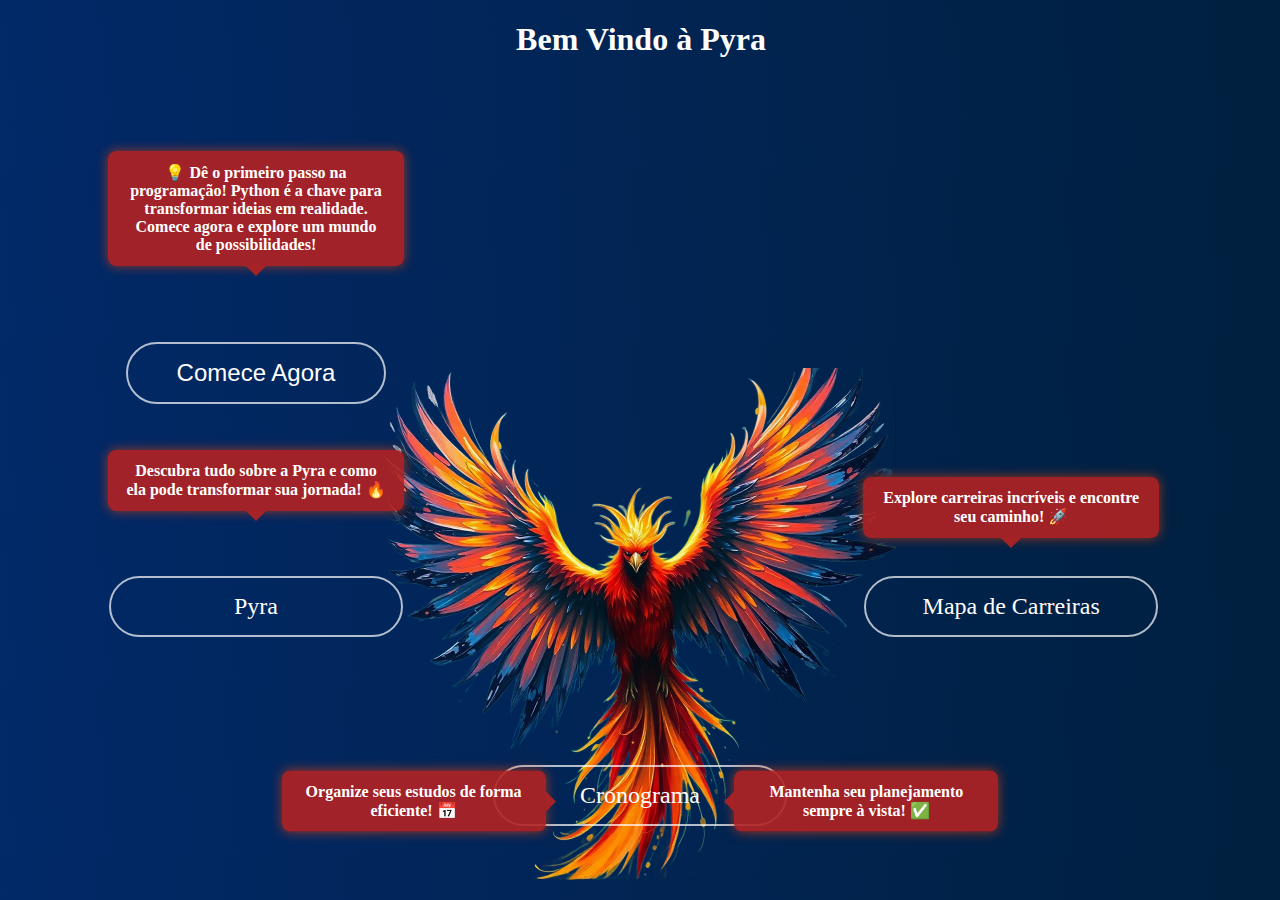
<file: index.html>
<!DOCTYPE html>
<html lang="pt-BR">
<head>
    <meta charset="UTF-8">
    <meta name="viewport" content="width=device-width, initial-scale=1.0">
    <title>Pyra</title>
    <link rel="stylesheet" href="estilo.css">
</head>
<body>
<header>
    <h1>Bem Vindo à Pyra</h1>
</header>

<div class="botoes-container">
    <div class="convite-pyra">
        Descubra tudo sobre a Pyra e como ela pode transformar sua jornada! 🔥
    </div>

    <div class="convite-carreiras">
        Explore carreiras incríveis e encontre seu caminho! 🚀
    </div>

    <div class="convite-cronograma-esq">
        Organize seus estudos de forma eficiente! 📅
    </div>

    <div class="convite-cronograma-dir">
        Mantenha seu planejamento sempre à vista! ✅
    </div>

    <!-- Botões com redirecionamento -->
    <div class="inicio_cronograma" onclick="abrirPagina('cronograma.html')">Cronograma</div>
    <div class="carreiras" onclick="abrirPagina('https://www.vagas.com.br/mapa-de-carreiras/')">Mapa de Carreiras</div>
    <div class="informacao" onclick="abrirPagina('informacao.html')">Pyra</div>

    <div class="container">
        <p class="frase-motivadora">
            💡 Dê o primeiro passo na programação! Python é a chave para transformar ideias em realidade. 
            Comece agora e explore um mundo de possibilidades!
        </p>
        <button class="botao-comece" onclick="abrirPagina('comece.html')">Comece Agora</button>
    </div>
</div>

<div class="imagem-container">
    <img src="images/fenix.png" alt="Imagem" class="imagem-rodape">
</div>

<!-- Script corrigido -->
<script>
    function abrirPagina(pagina) {
        const pathParts = window.location.pathname.split('/');
        const base = pathParts[1]; // Ex: "Phoenix"
        if (pagina.startsWith('http')) {
            window.location.href = pagina; // redirecionamento externo
        } else {
            window.location.href = `/${base}/${pagina}`;
        }
    }
</script>

</body>
</html>
</file>
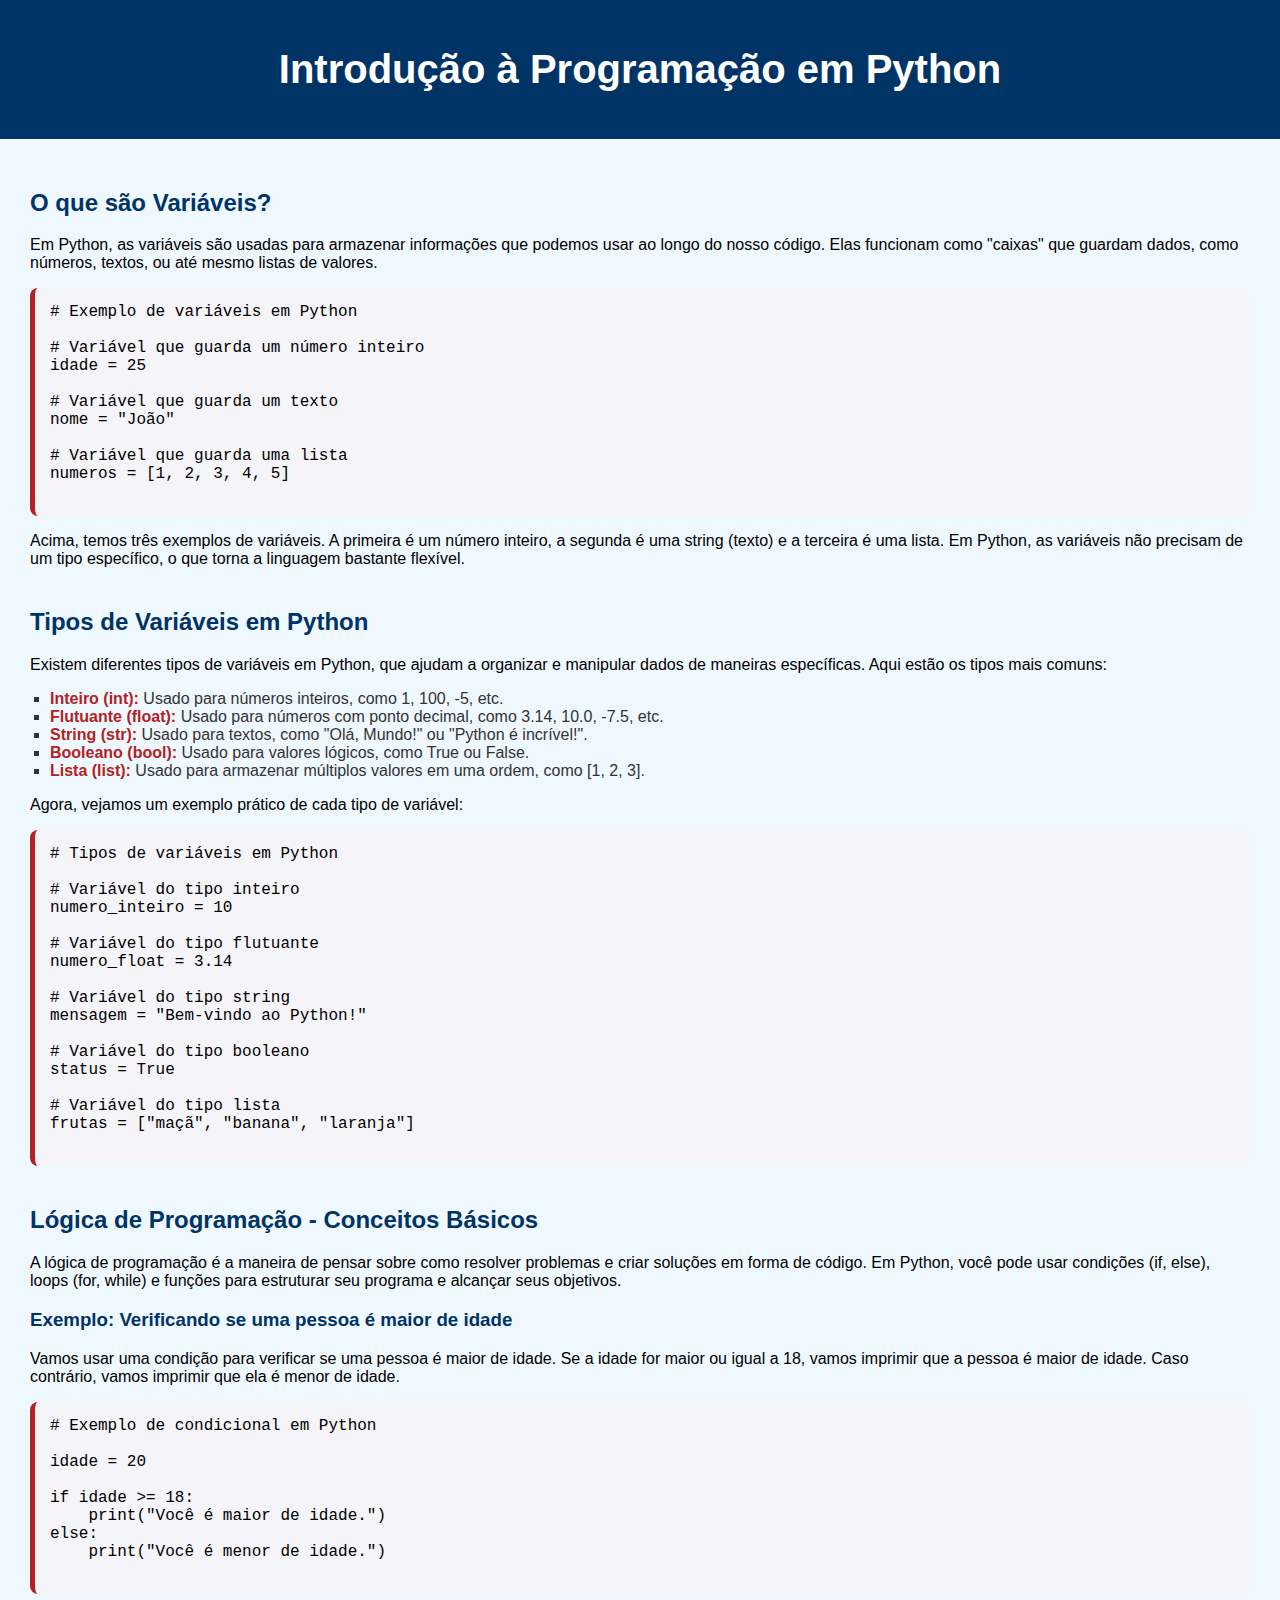
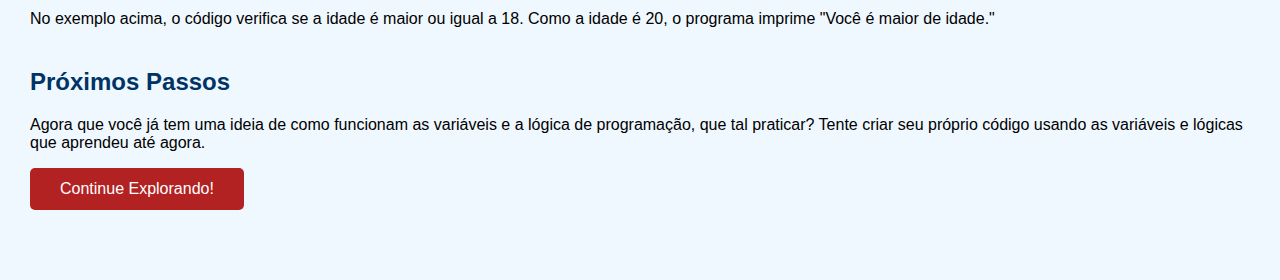
<file: comece.html>
<!DOCTYPE html>
<html lang="pt-BR">
<head>
    <meta charset="UTF-8">
    <meta name="viewport" content="width=device-width, initial-scale=1.0">
    <meta name="description" content="Introdução à programação em Python para iniciantes, abordando conceitos como variáveis, tipos de dados e lógica de programação.">
    <title>Introdução à Programação em Python</title>
   <style>/* Estilo geral do corpo e da página */
body, html {
    font-family: Arial, sans-serif;
    margin: 0;
    padding: 0;
    height: 100%;
    background-color: #fff; /* Cor de fundo branca */
}

header {
    text-align: center;
    padding: 20px;
    background-color: #003366; /* Azul escuro */
    color: white;
}

h1 {
    font-size: 2.5rem;
}

h2, h3 {
    color: #003366; /* Azul escuro */
}

/* Estilizando o conteúdo principal */
.content {
    padding: 30px;
    background-color: #f0f8ff; /* Azul claro */
    min-height: 100vh;
}

/* Estilo dos artigos */
.conteudo-section {
    margin-bottom: 40px;
}

/* Estilo das listas */
ul {
    list-style-type: square;
    padding-left: 20px;
    color: #333;
}

strong {
    color: #b22222; /* Vermelho bordô */
}

/* Estilo do código */
.codigo-exemplo {
    background-color: #f4f4f9;
    border-radius: 8px;
    padding: 15px;
    font-family: 'Courier New', Courier, monospace;
    margin-top: 10px;
    border-left: 5px solid #b22222; /* Vermelho bordô */
    overflow-x: auto; /* Permite rolar horizontalmente */
}

.codigo-exemplo code {
    display: block;
    white-space: pre-wrap;
}

/* Estilo do botão */
.botao-exemplo {
    background-color: #b22222; /* Vermelho bordô */
    color: white;
    padding: 12px 30px;
    border-radius: 5px;
    cursor: pointer;
    font-size: 1rem;
    border: none;
}

.botao-exemplo:hover {
    background-color: #8b0000; /* Vermelho queimado */
}

/* Outros ajustes de estilo */
a {
    color: #003366; /* Azul escuro para links */
    text-decoration: none;
}

a:hover {
    text-decoration: underline;
}
</style>
</head>
<body>

<header>
    <h1>Introdução à Programação em Python</h1>
</header>

<main class="content">
    <article class="conteudo-section">
        <h2>O que são Variáveis?</h2>
        <p>Em Python, as variáveis são usadas para armazenar informações que podemos usar ao longo do nosso código. Elas funcionam como "caixas" que guardam dados, como números, textos, ou até mesmo listas de valores.</p>

        <pre class="codigo-exemplo">
# Exemplo de variáveis em Python

# Variável que guarda um número inteiro
idade = 25

# Variável que guarda um texto
nome = "João"

# Variável que guarda uma lista
numeros = [1, 2, 3, 4, 5]
        </pre>

        <p>Acima, temos três exemplos de variáveis. A primeira é um número inteiro, a segunda é uma string (texto) e a terceira é uma lista. Em Python, as variáveis não precisam de um tipo específico, o que torna a linguagem bastante flexível.</p>
    </article>

    <article class="conteudo-section">
        <h2>Tipos de Variáveis em Python</h2>
        <p>Existem diferentes tipos de variáveis em Python, que ajudam a organizar e manipular dados de maneiras específicas. Aqui estão os tipos mais comuns:</p>
        
        <ul>
            <li><strong>Inteiro (int):</strong> Usado para números inteiros, como 1, 100, -5, etc.</li>
            <li><strong>Flutuante (float):</strong> Usado para números com ponto decimal, como 3.14, 10.0, -7.5, etc.</li>
            <li><strong>String (str):</strong> Usado para textos, como "Olá, Mundo!" ou "Python é incrível!".</li>
            <li><strong>Booleano (bool):</strong> Usado para valores lógicos, como True ou False.</li>
            <li><strong>Lista (list):</strong> Usado para armazenar múltiplos valores em uma ordem, como [1, 2, 3].</li>
        </ul>

        <p>Agora, vejamos um exemplo prático de cada tipo de variável:</p>

        <pre class="codigo-exemplo">
# Tipos de variáveis em Python

# Variável do tipo inteiro
numero_inteiro = 10

# Variável do tipo flutuante
numero_float = 3.14

# Variável do tipo string
mensagem = "Bem-vindo ao Python!"

# Variável do tipo booleano
status = True

# Variável do tipo lista
frutas = ["maçã", "banana", "laranja"]
        </pre>
    </article>

    <article class="conteudo-section">
        <h2>Lógica de Programação - Conceitos Básicos</h2>
        <p>A lógica de programação é a maneira de pensar sobre como resolver problemas e criar soluções em forma de código. Em Python, você pode usar condições (if, else), loops (for, while) e funções para estruturar seu programa e alcançar seus objetivos.</p>

        <h3>Exemplo: Verificando se uma pessoa é maior de idade</h3>
        <p>Vamos usar uma condição para verificar se uma pessoa é maior de idade. Se a idade for maior ou igual a 18, vamos imprimir que a pessoa é maior de idade. Caso contrário, vamos imprimir que ela é menor de idade.</p>

        <pre class="codigo-exemplo">
# Exemplo de condicional em Python

idade = 20

if idade >= 18:
    print("Você é maior de idade.")
else:
    print("Você é menor de idade.")
        </pre>

        <p>No exemplo acima, o código verifica se a idade é maior ou igual a 18. Como a idade é 20, o programa imprime "Você é maior de idade."</p>
    </article>

    <article class="conteudo-section">
        <h2>Próximos Passos</h2>
        <p>Agora que você já tem uma ideia de como funcionam as variáveis e a lógica de programação, que tal praticar? Tente criar seu próprio código usando as variáveis e lógicas que aprendeu até agora.</p>

        <!-- Alterado para redirecionamento para um curso no YouTube -->
        <button class="botao-exemplo" onclick="window.location.href='https://www.youtube.com/watch?v=S9uPNppGsGo&list=PLvE-ZAFRgX8hnECDn1v9HNTI71veL3oW0'">Continue Explorando!</button>
    </article>
</main>

</body>
</html>
</file>
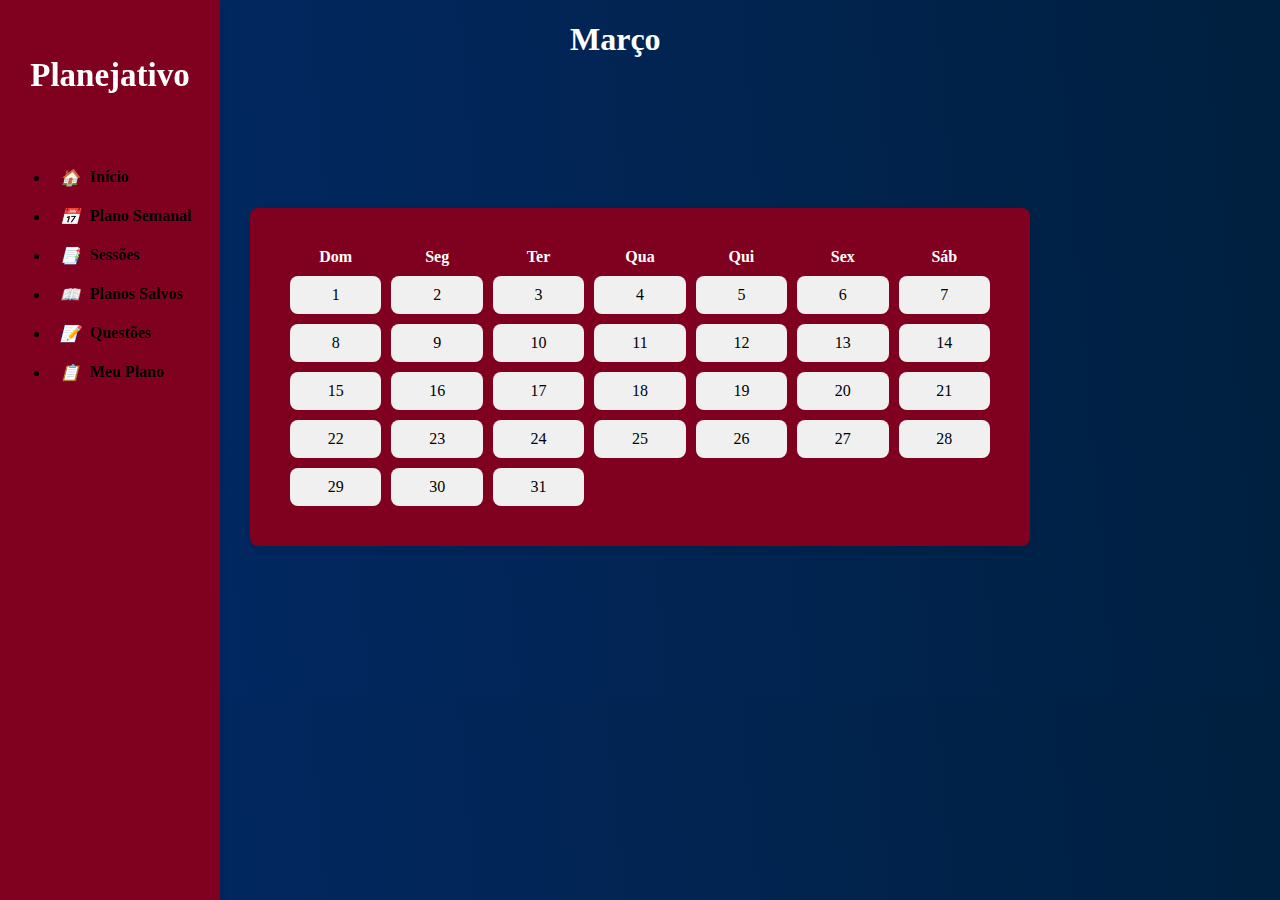
<file: cronograma.html>
<!DOCTYPE html>
<html lang="pt-BR">
<head>
    <meta charset="UTF-8">
    <meta name="viewport" content="width=device-width, initial-scale=1.0">
    <title>Cronograma de Estudos</title>
    <link rel="stylesheet" href="estilo.css">
    <script src="script.js" defer></script>
</head>
<body>

    <div class="mes"><h1>Março</h1></div>
    <div class="calendario">
        <div class="dia-semana">Dom</div>
        <div class="dia-semana">Seg</div>
        <div class="dia-semana">Ter</div>
        <div class="dia-semana">Qua</div>
        <div class="dia-semana">Qui</div>
        <div class="dia-semana">Sex</div>
        <div class="dia-semana">Sáb</div>
    </div>
    
    <div class="sidebar">
        <div class="sidebar-header">
            <div class="planejativo"> <h2>Planejativo</h2></div>
        </div>
        <ul class="menu">
            <li><a href="index.html"><i class="icon">🏠</i> Início</a></li>
            <li><a href="plano_semanal.html"><i class="icon">📅</i> Plano Semanal</a></li>
            <li><a href="sessao.html"><i class="icon">📑</i> Sessões</a></li>
            <li class="dropdown">
                <a href="exibir_plano.html"><i class="icon">📖</i> Planos Salvos</a>
                
            </li>
            <li><a href="materia.html"><i class="icon">📝</i> Questões </a></li>
            <li><a href="meu_plano.html"><i class="icon">📋</i> Meu Plano</a></li>
        </ul>
    </div>

    <div id="formulario" class="formulario">
        <h2>Adicionar Sessão de Estudo</h2>

        <label for="materia">Matéria:</label>
        <div class="roleta-container" onmousedown="iniciarArrasto(event)" onmouseup="pararArrasto()" onmousemove="arrastar(event)">
            <ul id="roleta-materias">
                <li onclick="selecionarMateria(this)">Matemática</li>
                <li onclick="selecionarMateria(this)">Português</li>
                <li onclick="selecionarMateria(this)">Física</li>
                <li onclick="selecionarMateria(this)">Biologia</li>
                <li onclick="selecionarMateria(this)">Geografia</li>
                <li onclick="selecionarMateria(this)">História</li>
                <li onclick="selecionarMateria(this)">Educação Física</li>
            </ul>
        </div>
        
        <input type="hidden" id="materiaSelecionada">

        <label for="tipo">Tipo de Estudo:</label>
        <select id="tipo">
            <option value="Leitura">Leitura</option>
            <option value="Exercícios">Exercícios</option>
            <option value="Revisão">Anotação</option>
        </select>

        <label for="horario">Horário de Início:</label>
        <input type="time" id="horario-inicio" required>

        <label for="horario">Horário de Término:</label>
        <input type="time" id="horario-fim" required>

        <label for="dia">Dia da Sessão:</label>
        <select id="dia">
            <option value="domingo">Domingo</option>
            <option value="segunda">Segunda-feira</option>
            <option value="terca">Terça-feira</option>
            <option value="quarta">Quarta-feira</option>
            <option value="quinta">Quinta-feira</option>
            <option value="sexta">Sexta-feira</option>
            <option value="sabado">Sábado</option>
        </select>

        <div class="botoes-container">
            <button onclick="salvarSessao()">Salvar</button>
            <button onclick="fecharFormulario()">Cancelar</button>
        </div>

        <div id="mensagem-sucesso" style="display:none; color: green; margin-top: 10px;">
            Sessão salva com sucesso!
        </div>
        <div id="mensagem-erro" style="display:none; color: red; margin-top: 10px;">
            Por favor, preencha todos os campos corretamente.
        </div>
    </div>

    <script>
        // Função para obter o número de dias do mês
        function obterDiasNoMes(mes, ano) {
            return new Date(ano, mes, 0).getDate();  // Retorna o número de dias no mês
        }

        let mesAtual = 3; // Março
        let anoAtual = 2025; // Ano corrente
        let diasNoMes = obterDiasNoMes(mesAtual, anoAtual);

        document.addEventListener("DOMContentLoaded", function() {
            const calendario = document.querySelector(".calendario");

            // Verifica se o calendário já foi gerado para evitar duplicação
            if (calendario.hasChildNodes()) return;

            // Criando os dias dinamicamente
            for (let i = 1; i <= diasNoMes; i++) {
                let diaElemento = document.createElement("div");
                diaElemento.classList.add("dia");
                diaElemento.textContent = i;
                diaElemento.onclick = function() {
                    mostrarFormulario(i);
                };
                calendario.appendChild(diaElemento);
            }
        });

        function mostrarFormulario(dia) {
            document.getElementById("formulario").style.display = "block";
            document.getElementById("formulario").setAttribute("data-dia", dia);
        }

        function fecharFormulario() {
            document.getElementById("formulario").style.display = "none";
        }

        function salvarSessao() {
            let dia = document.getElementById("formulario").getAttribute("data-dia");
            let materia = document.getElementById("materiaSelecionada").value;
            let tipo = document.getElementById("tipo").value;
            let horarioInicio = document.getElementById("horario-inicio").value;
            let horarioFim = document.getElementById("horario-fim").value;

            if (!materia || !horarioInicio || !horarioFim || !dia) {
                // Exibe a mensagem de erro se algum campo não estiver preenchido
                document.getElementById("mensagem-erro").style.display = "block";
                document.getElementById("mensagem-sucesso").style.display = "none";
                return;
            }

            // Criar um objeto para a sessão
            const sessao = {
                materia,
                tipo,
                horarioInicio,
                horarioFim,
                dia
            };

            // Recupera as sessões salvas (se existirem)
            let sessoes = JSON.parse(localStorage.getItem('sessoes')) || [];

            // Adiciona a nova sessão ao array
            sessoes.push(sessao);

            // Salva as sessões no localStorage
            localStorage.setItem('sessoes', JSON.stringify(sessoes));

            // Exibe a mensagem de sucesso
            document.getElementById("mensagem-sucesso").style.display = "block";
            document.getElementById("mensagem-erro").style.display = "none";

            // Atualiza a lista de sessões exibidas
            exibirSessoes();
        }

        function exibirSessoes() {
            const sessoes = JSON.parse(localStorage.getItem('sessoes')) || [];
            const listaSessoes = document.getElementById("sessao-lista");

            // Limpa a lista de sessões antes de reexibir
            listaSessoes.innerHTML = "";

            sessoes.forEach(sessao => {
                const divSessao = document.createElement("div");
                divSessao.classList.add("sessao-item");

                divSessao.innerHTML = `
                    <div class="materia">${sessao.materia}</div>
                    <div class="horario">${sessao.horarioInicio} - ${sessao.horarioFim}</div>
                    <div class="tipo">${sessao.tipo}</div>
                `;

                listaSessoes.appendChild(divSessao);
            });
        }

        // Exibe as sessões quando a página carrega
        document.addEventListener("DOMContentLoaded", exibirSessoes);

        // Função para arrasto da roleta
        let startY = 0;
        let isDragging = false;
        let offsetY = 0;
        let roleta = document.getElementById("roleta-materias");
        let materiaSelecionada = document.getElementById("materiaSelecionada");

        function iniciarArrasto(event) {
            isDragging = true;
            startY = event.clientY || event.touches[0].clientY;
        }

        function pararArrasto() {
            isDragging = false;
            ajustarPosicao(); // Alinha a roleta
        }

        function arrastar(event) {
            if (!isDragging) return;

            const currentY = event.clientY || event.touches[0].clientY;
            const deltaY = currentY - startY;

            offsetY += deltaY;
            roleta.style.transform = `translateY(${offsetY}px)`;
            startY = currentY;
        }

        function ajustarPosicao() {
            let itens = document.querySelectorAll("#roleta-materias li");
            let alturaItem = itens[0].offsetHeight;
            let index = Math.round(-offsetY / alturaItem);

            if (index < 0) index = 0;
            if (index >= itens.length) index = itens.length - 1;

            offsetY = -index * alturaItem;
            roleta.style.transform = `translateY(${offsetY}px)`;

            // Remove seleção anterior
            itens.forEach(item => item.classList.remove("selecionado"));

            // Destaca a matéria central
            itens[index].classList.add("selecionado");
            materiaSelecionada.value = itens[index].innerText;
        }

        // Seleciona matéria ao clicar
        function selecionarMateria(element) {
            let itens = document.querySelectorAll("#roleta-materias li");
            
            // Remove seleção anterior
            itens.forEach(item => item.classList.remove("selecionado"));

            // Adiciona a classe de selecionado no item clicado
            element.classList.add("selecionado");
            materiaSelecionada.value = element.innerText;
        }
    </script>

</body>
</html>
</file>
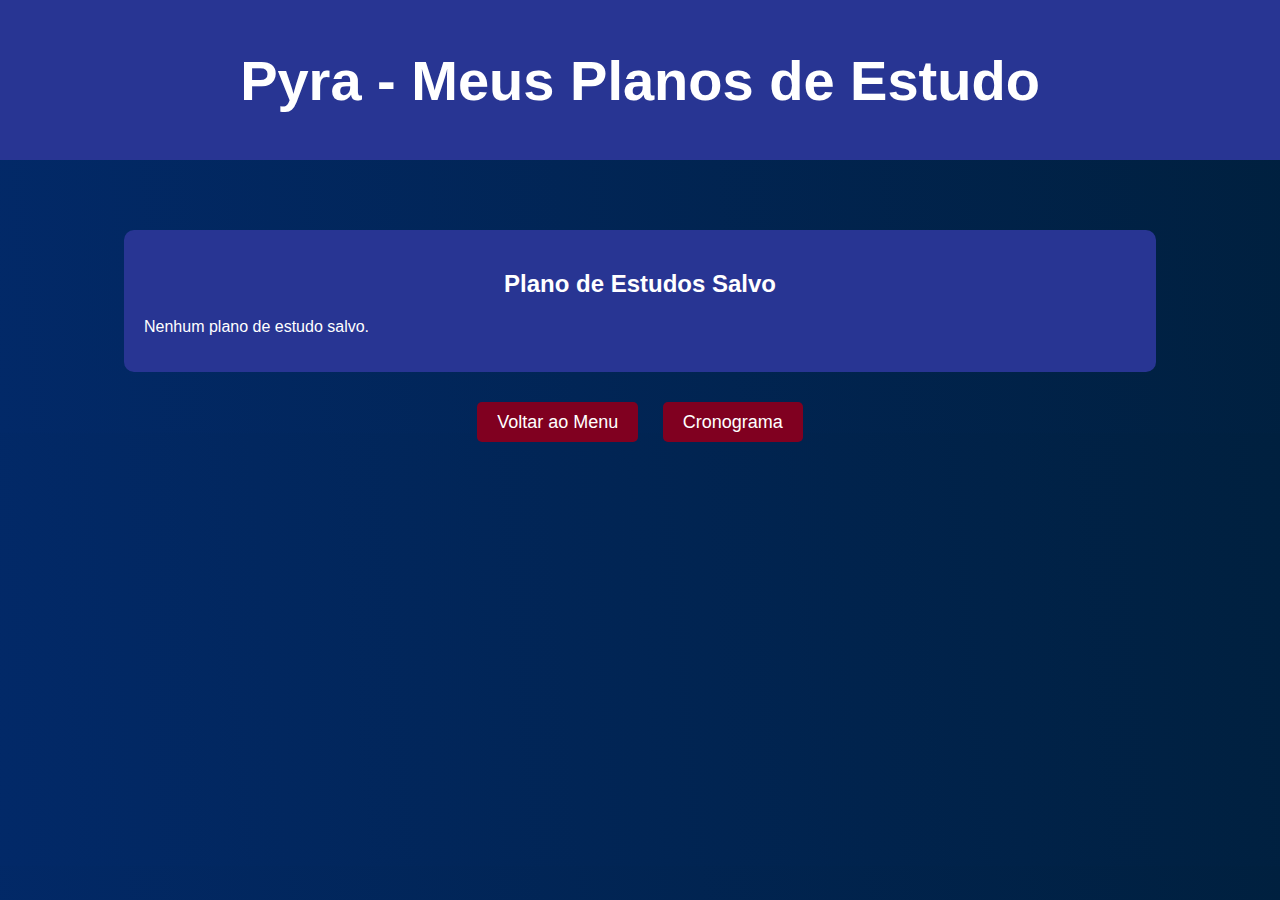
<file: exibir_plano.html>
<!DOCTYPE html>
<html lang="pt-BR">
<head>
    <meta charset="UTF-8">
    <meta name="viewport" content="width=device-width, initial-scale=1.0">
    <title>Pyra - Exibir Plano de Estudos</title>
    <link rel="stylesheet" href="estilo.css">
    <script src="script.js" defer></script>
    <style>
        body {
            background-color: #800020;
            color: white;
            font-family: Arial, sans-serif;
            margin: 0;
            padding: 0;
        }
        .header {
            text-align: center;
            padding: 10px;
            background-color: #283593;
            font-size: 28px;
            font-weight: bold;
        }
        .container {
            display: flex;
            justify-content: center;
            align-items: center;
            flex-direction: column;
            padding: 20px;
        }
        .plano-container {
            background-color: #283593;
            width: 80%;
            padding: 20px;
            border-radius: 10px;
        }
        .plano-container h2 {
            text-align: center;
        }
        .plano-item {
            background-color: #3f51b5;
            padding: 15px;
            border-radius: 8px;
            margin-bottom: 10px;
        }
        .nav-buttons {
            text-align: center;
            margin-top: 20px;
        }
        .nav-buttons a {
            padding: 10px 20px;
            background-color: #800020; /* Cor desejada */
            color: white;
            text-decoration: none;
            border-radius: 5px;
            margin: 0 10px;
            font-size: 18px;
        }
        .nav-buttons a:hover {
            background-color: #b71c1c; /* Tom mais claro de vermelho bordô */
        }
    </style>
</head>
<body>
    <div class="header">
        <h1>Pyra - Meus Planos de Estudo</h1>
    </div>

    <div class="container">
        <div class="plano-container">
            <h2>Plano de Estudos Salvo</h2>
            <div id="plano-exibido">
                <!-- Os planos de estudo serão exibidos aqui -->
            </div>
        </div>
    </div>

    <div class="nav-buttons">
        <a href="index.php">Voltar ao Menu</a> <!-- Link para o menu -->
        <a href="cronograma.php">Cronograma</a> <!-- Link para o cronograma -->
    </div>

    <script>
        // Função para exibir os planos de estudo salvos
        function exibirPlanos() {
    const planosSalvos = JSON.parse(localStorage.getItem('planosDeEstudo')) || [];

    const planoContainer = document.getElementById('plano-exibido');
    planoContainer.innerHTML = ''; // Limpa a área de exibição

    if (planosSalvos.length > 0) {
        planosSalvos.forEach(plano => {
            const planoDiv = document.createElement('div');
            planoDiv.classList.add('plano-item');
            planoDiv.innerHTML = `
                <strong>Matéria:</strong> ${plano.materia} <br>
                <strong>Hora de Início:</strong> ${plano.inicio} <br>
                <strong>Hora de Término:</strong> ${plano.fim} <br>
                <strong>Anotações:</strong> ${plano.notas}
            `;
            planoContainer.appendChild(planoDiv);
        });
    } else {
        planoContainer.innerHTML = '<p>Nenhum plano de estudo salvo.</p>';
    }
}

// Garantir que a função seja chamada ao carregar a página
document.addEventListener("DOMContentLoaded", exibirPlanos);


        // Chama a função para exibir os planos ao carregar a página
        window.onload = exibirPlanos;
    </script>
</body>
</html>
</file>
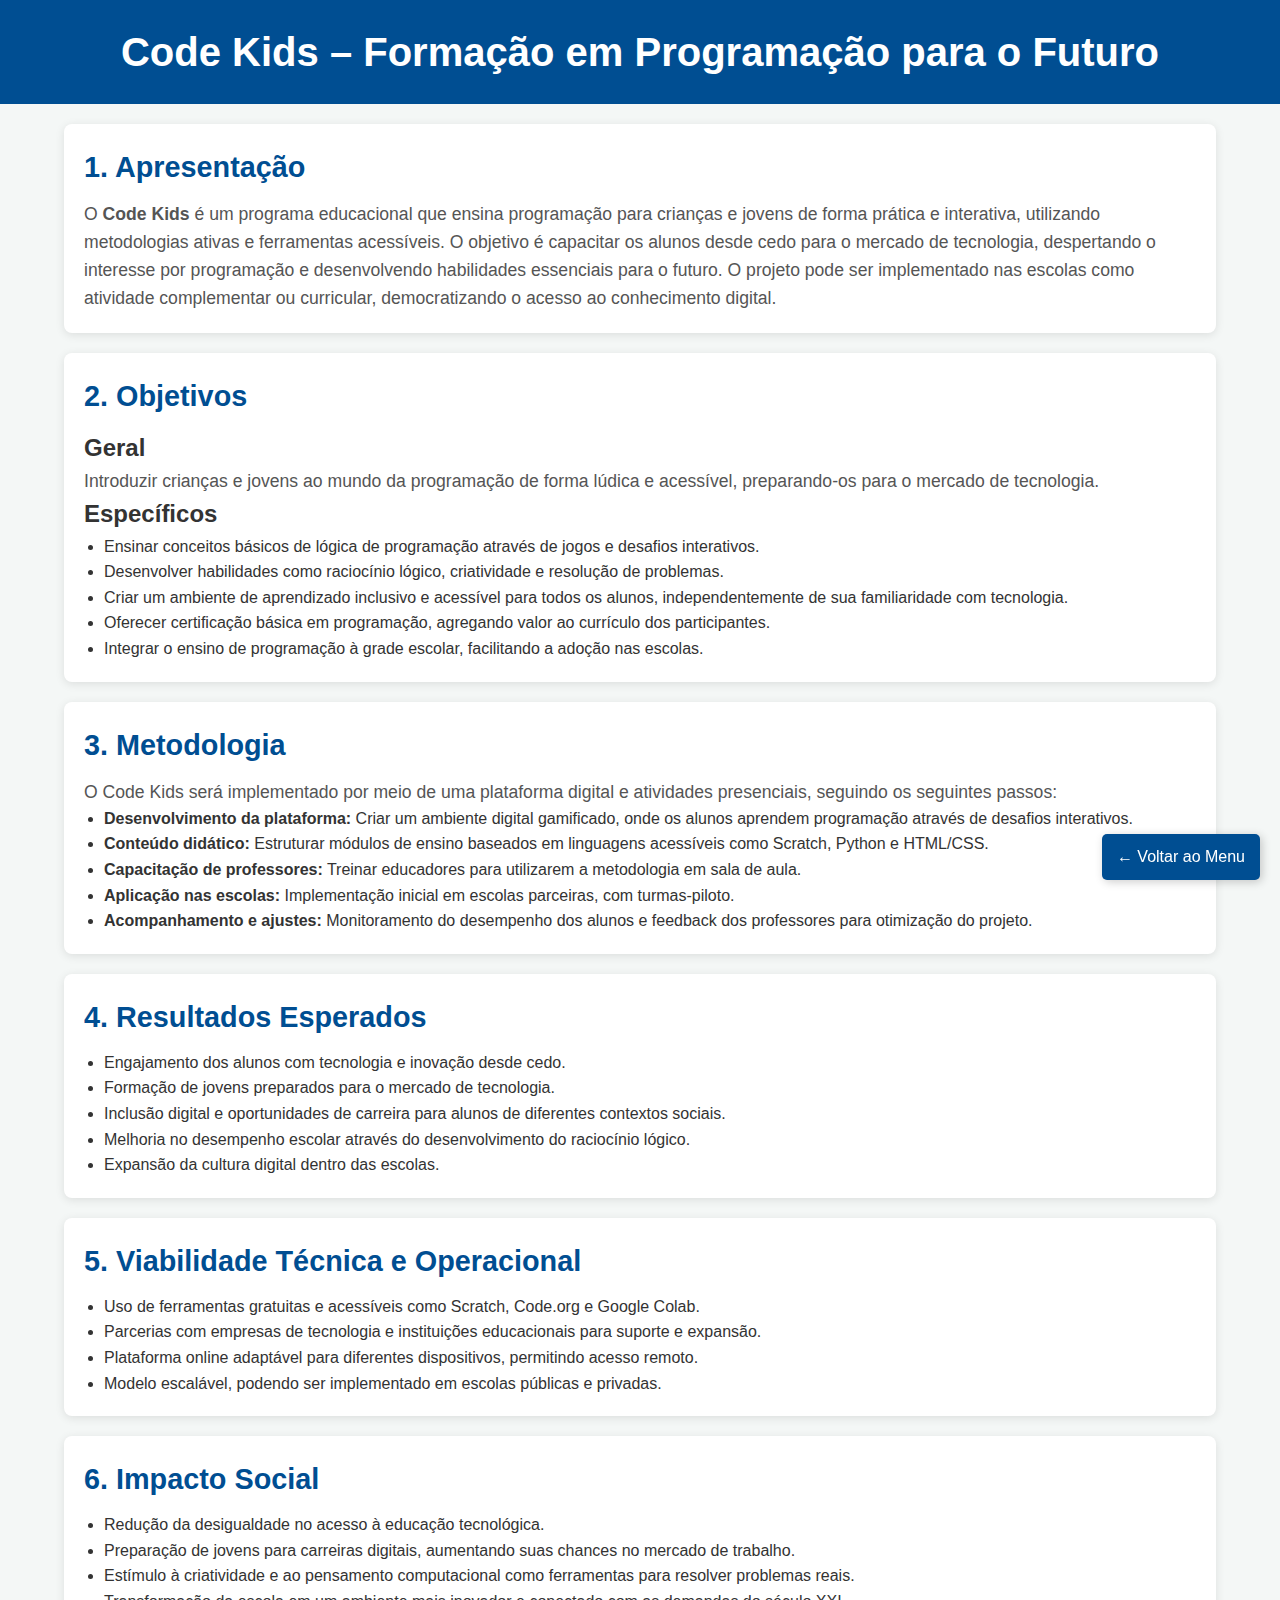
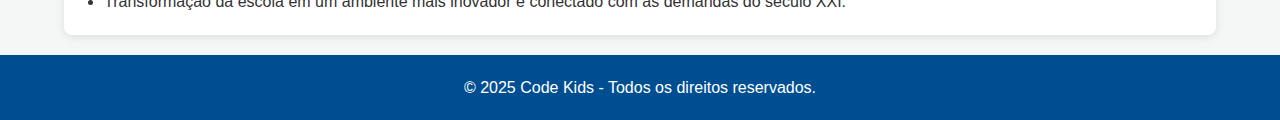
<file: informacao.html>
<!DOCTYPE html>
<html lang="pt-br">
<head>
    <meta charset="UTF-8">
    <meta name="viewport" content="width=device-width, initial-scale=1.0">
    <title>Code Kids – Formação em Programação para o Futuro</title>
    <style> 

    /* Reset basic styles */
* {
    margin: 0;
    padding: 0;
    box-sizing: border-box;
}

body {
    font-family: 'Arial', sans-serif;
    background-color: #f4f7f6;
    color: #333;
    line-height: 1.6;
}

.container {
    width: 90%;
    margin: 0 auto;
}

header {
    background-color: #004e92;
    color: #fff;
    padding: 20px 0;
}

header h1 {
    text-align: center;
    font-size: 2.5rem;
}

main {
    margin: 40px 0;
}

.section {
    background-color: #fff;
    margin: 20px 0;
    padding: 20px;
    border-radius: 8px;
    box-shadow: 0 2px 10px rgba(0, 0, 0, 0.1);
}

.section h2 {
    color: #004e92;
    font-size: 1.8rem;
    margin-bottom: 10px;
}

.section h3 {
    font-size: 1.5rem;
    color: #333;
}

.section ul {
    list-style-type: disc;
    margin-left: 20px;
}

.section p {
    font-size: 1.1rem;
    color: #555;
}

footer {
    background-color: #004e92;
    color: #fff;
    padding: 20px 0;
    text-align: center;
}

footer p {
    font-size: 1rem;
}

/* Mobile responsiveness */
@media (max-width: 768px) {
    header h1 {
        font-size: 2rem;
    }

    .section h2 {
        font-size: 1.5rem;
    }

    .section h3 {
        font-size: 1.2rem;
    }
}
.btn-voltar-fixo {
    position: fixed;
    bottom: 20px;
    right: 20px;
    background-color: #004e92;
    color: #fff;
    padding: 10px 15px;
    border-radius: 5px;
    text-decoration: none;
    font-size: 1rem;
    box-shadow: 2px 2px 10px rgba(0, 0, 0, 0.2);
    transition: background 0.3s ease;
}

.btn-voltar-fixo:hover {
    background-color: #003366;
}

    </style>
</head>
<body>
    <header class="header">
        <div class="container">
            <h1>Code Kids – Formação em Programação para o Futuro</h1>
        </div>
    </header>
    

    <main class="container">
        <section class="section">
            <h2>1. Apresentação</h2>
            <p>O <strong>Code Kids</strong> é um programa educacional que ensina programação para crianças e jovens de forma prática e interativa, utilizando metodologias ativas e ferramentas acessíveis. O objetivo é capacitar os alunos desde cedo para o mercado de tecnologia, despertando o interesse por programação e desenvolvendo habilidades essenciais para o futuro. O projeto pode ser implementado nas escolas como atividade complementar ou curricular, democratizando o acesso ao conhecimento digital.</p>
        </section>

        <section class="section">
            <h2>2. Objetivos</h2>
            <h3>Geral</h3>
            <p>Introduzir crianças e jovens ao mundo da programação de forma lúdica e acessível, preparando-os para o mercado de tecnologia.</p>
            <h3>Específicos</h3>
            <ul>
                <li>Ensinar conceitos básicos de lógica de programação através de jogos e desafios interativos.</li>
                <li>Desenvolver habilidades como raciocínio lógico, criatividade e resolução de problemas.</li>
                <li>Criar um ambiente de aprendizado inclusivo e acessível para todos os alunos, independentemente de sua familiaridade com tecnologia.</li>
                <li>Oferecer certificação básica em programação, agregando valor ao currículo dos participantes.</li>
                <li>Integrar o ensino de programação à grade escolar, facilitando a adoção nas escolas.</li>
            </ul>
        </section>

        <section class="section">
            <h2>3. Metodologia</h2>
            <p>O Code Kids será implementado por meio de uma plataforma digital e atividades presenciais, seguindo os seguintes passos:</p>
            <ul>
                <li><strong>Desenvolvimento da plataforma:</strong> Criar um ambiente digital gamificado, onde os alunos aprendem programação através de desafios interativos.</li>
                <li><strong>Conteúdo didático:</strong> Estruturar módulos de ensino baseados em linguagens acessíveis como Scratch, Python e HTML/CSS.</li>
                <li><strong>Capacitação de professores:</strong> Treinar educadores para utilizarem a metodologia em sala de aula.</li>
                <li><strong>Aplicação nas escolas:</strong> Implementação inicial em escolas parceiras, com turmas-piloto.</li>
                <li><strong>Acompanhamento e ajustes:</strong> Monitoramento do desempenho dos alunos e feedback dos professores para otimização do projeto.</li>
            </ul>
        </section>

        <section class="section">
            <h2>4. Resultados Esperados</h2>
            <ul>
                <li>Engajamento dos alunos com tecnologia e inovação desde cedo.</li>
                <li>Formação de jovens preparados para o mercado de tecnologia.</li>
                <li>Inclusão digital e oportunidades de carreira para alunos de diferentes contextos sociais.</li>
                <li>Melhoria no desempenho escolar através do desenvolvimento do raciocínio lógico.</li>
                <li>Expansão da cultura digital dentro das escolas.</li>
            </ul>
        </section>

        <section class="section">
            <h2>5. Viabilidade Técnica e Operacional</h2>
            <ul>
                <li>Uso de ferramentas gratuitas e acessíveis como Scratch, Code.org e Google Colab.</li>
                <li>Parcerias com empresas de tecnologia e instituições educacionais para suporte e expansão.</li>
                <li>Plataforma online adaptável para diferentes dispositivos, permitindo acesso remoto.</li>
                <li>Modelo escalável, podendo ser implementado em escolas públicas e privadas.</li>
            </ul>
        </section>

        <section class="section">
            <h2>6. Impacto Social</h2>
            <ul>
                <li>Redução da desigualdade no acesso à educação tecnológica.</li>
                <li>Preparação de jovens para carreiras digitais, aumentando suas chances no mercado de trabalho.</li>
                <li>Estímulo à criatividade e ao pensamento computacional como ferramentas para resolver problemas reais.</li>
                <li>Transformação da escola em um ambiente mais inovador e conectado com as demandas do século XXI.</li>
            </ul>
        </section>
    </main>

    <footer class="footer">
        <div class="container">
            <p>&copy; 2025 Code Kids - Todos os direitos reservados.</p>
        </div>
    </footer>
    <a href="index.php" class="btn-voltar-fixo">← Voltar ao Menu</a>

</body>
</html>
</file>
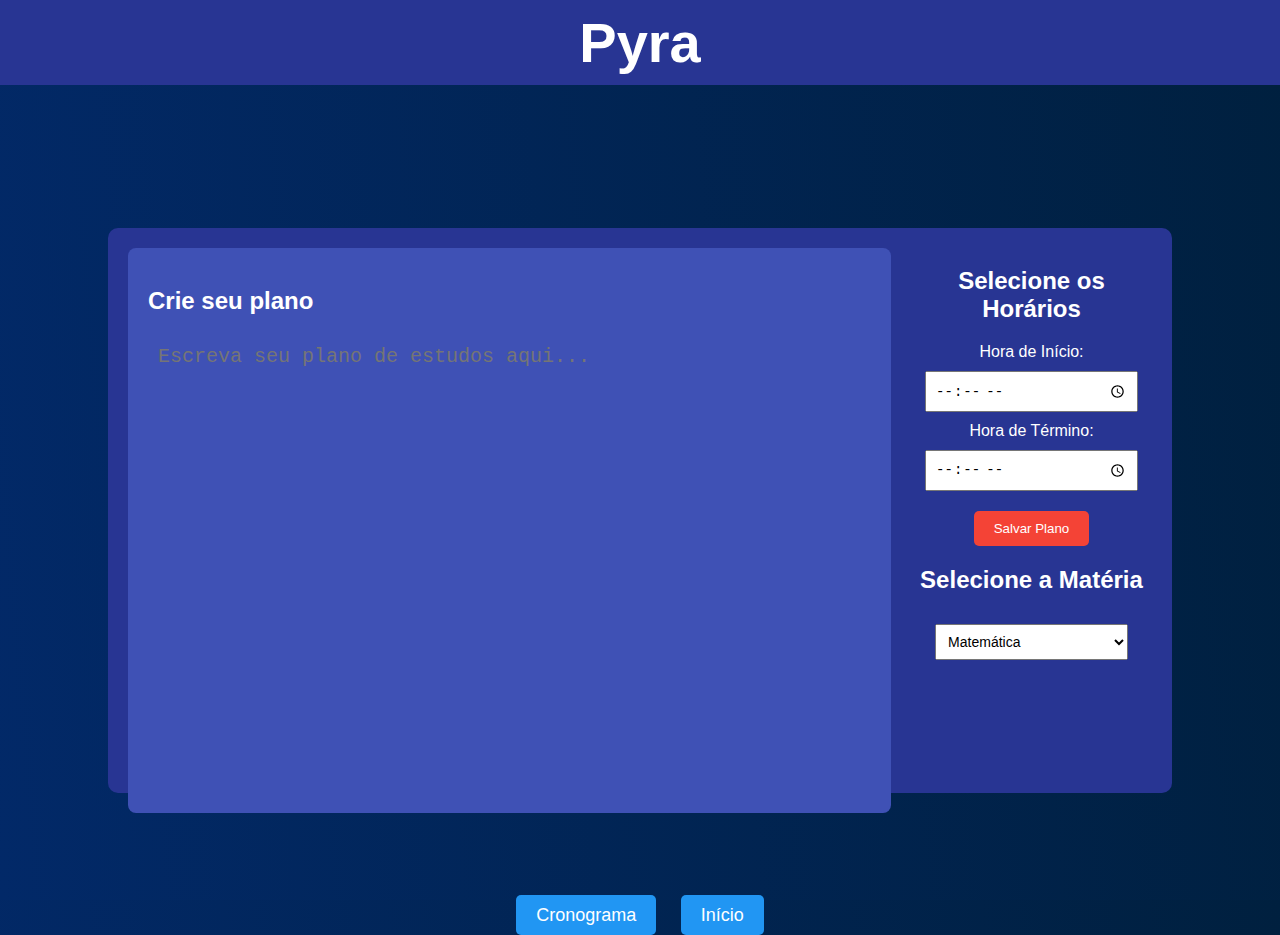
<file: meu_plano.html>
<!DOCTYPE html>
<html lang="pt-BR">
<head>
    <meta charset="UTF-8">
    <meta name="viewport" content="width=device-width, initial-scale=1.0">
    <title>Pyra - Meu Plano de Estudos</title>
    <link rel="stylesheet" href="estilo.css">
    <script src="script.js" defer></script>
    <style>
        body {
            background-color: #800020; /* Azul escuro */
            color: white;
            font-family: Arial, sans-serif;
            margin: 0;
            padding: 0;
            height: 100vh;
        }
        .header {
            text-align: center;
            padding: 10px;
            background-color: #283593; /* Tom mais claro de azul */
            font-size: 28px;
            font-weight: bold;
        }
        .header h1 {
            margin: 0;
        }
        .container {
            display: flex;
            justify-content: center;
            align-items: center;
            height: calc(100% - 150px); /* Deixa espaço para o cabeçalho e botões */
        }
        .plano-container {
            background-color: #283593; /* Tom mais claro de azul */
            width: 80%;
            height: 70%;
            display: flex;
            padding: 20px;
            border-radius: 10px;
        }
        .caixa-texto {
            width: 75%;
            height: 100%;
            background-color: #3f51b5; /* Tom intermediário de azul */
            padding: 20px;
            border-radius: 8px;
            overflow-y: hidden; /* Remove a barra de rolagem */
            outline: none;

        }
        .caixa-texto textarea {
            width: 100%;
            height: 90%;
            border: none; /* Borda invisível */
            background-color: transparent;
            color: black; /* Cor da fonte preta */
            font-size: 20px; /* Aumentar o tamanho da fonte */
            padding: 10px;
            resize: none; /* Impede que o usuário redimensione a caixa de texto */
            outline: none;

        }
        .horarios-container {
            width: 25%;
            margin-left: 20px;
            text-align: center;
            color: white;
        }
        .horarios-container label,
        .horarios-container input,
        .horarios-container select {
            margin: 10px 0;
        }
        .horarios-container input,
        .horarios-container select {
            width: 80%;
            padding: 8px;
            font-size: 14px;
        }
        .horarios-container button {
            margin-top: 10px; /* Ajusta o espaçamento */
            padding: 10px 20px;
            background-color: #f44336; /* Vermelho bordô */
            color: white;
            border: none;
            border-radius: 5px;
            cursor: pointer;
        }
        .horarios-container button:hover {
            background-color: #d32f2f;
        }
        .hora-atual {
            margin-top: 20px;
            font-size: 18px;
        }
        .nav-buttons {
            text-align: center;
            margin-top: 20px; /* Ajusta o espaçamento dos botões de navegação */
        }
        .nav-buttons a {
            padding: 10px 20px;
            background-color: #2196f3;
            color: white;
            text-decoration: none;
            border-radius: 5px;
            margin: 0 10px;
            font-size: 18px;
        }
        .nav-buttons a:hover {
            background-color: #1976d2;
        }
    </style>
</head>
<body>
    <div class="header">
        <h1>Pyra</h1>
    </div>

    <div class="container">
        <div class="plano-container">
            <div class="caixa-texto">
                <h2>Crie seu plano</h2>
                <textarea id="notas" placeholder="Escreva seu plano de estudos aqui..."></textarea>
            </div>
            <div class="horarios-container">
                <h2>Selecione os Horários</h2>
                <label for="inicio">Hora de Início:</label>
                <input type="time" id="inicio" required>
                <label for="fim">Hora de Término:</label>
                <input type="time" id="fim" required>
                
                <button onclick="salvarPlano()">Salvar Plano</button> <!-- Troca de lugar com o botão de seleção de matéria -->

                <h2>Selecione a Matéria</h2>
                <select id="materia">
                    <option value="matematica">Matemática</option>
                    <option value="portugues">Português</option>
                    <option value="fisica">Física</option>
                    <option value="biologia">Biologia</option>
                    <option value="geografia">Geografia</option>
                    <option value="historia">História</option>
                    <option value="educacao_fisica">Educação Física</option>
                </select>

                <div id="hora-atual" class="hora-atual"></div>
            </div>
        </div>
    </div>

    <div class="nav-buttons">
        <a href="cronograma.php">Cronograma</a>
        <a href="index.php">Início</a>
    </div>

    <script>
        // Função para salvar o plano de estudos (caso seja necessário)
        function salvarPlano() {
    const notas = document.getElementById('notas').value;
    const inicio = document.getElementById('inicio').value;
    const fim = document.getElementById('fim').value;
    const materia = document.getElementById('materia').value;

    if (notas && inicio && fim && materia) {
        const novoPlano = { materia, inicio, fim, notas };

        // Recuperar planos salvos ou criar um array vazio
        let planosSalvos = JSON.parse(localStorage.getItem('planosDeEstudo')) || [];

        // Adicionar novo plano
        planosSalvos.push(novoPlano);

        // Salvar no localStorage
        localStorage.setItem('planosDeEstudo', JSON.stringify(planosSalvos));

        alert("Plano de estudos salvo com sucesso!");
    } else {
        alert("Por favor, preencha todos os campos!");
    }
}


        // Função para exibir a hora atual
        function exibirHoraAtual() {
            const horaAtual = new Date();
            const horas = String(horaAtual.getHours()).padStart(2, '0');
            const minutos = String(horaAtual.getMinutes()).padStart(2, '0');
            document.getElementById('hora-atual').textContent = `Hora atual: ${horas}:${minutos}`;
        }

        // Exibe a hora atual a cada segundo
        setInterval(exibirHoraAtual, 1000);
    </script>
</body>
</html>
</file>
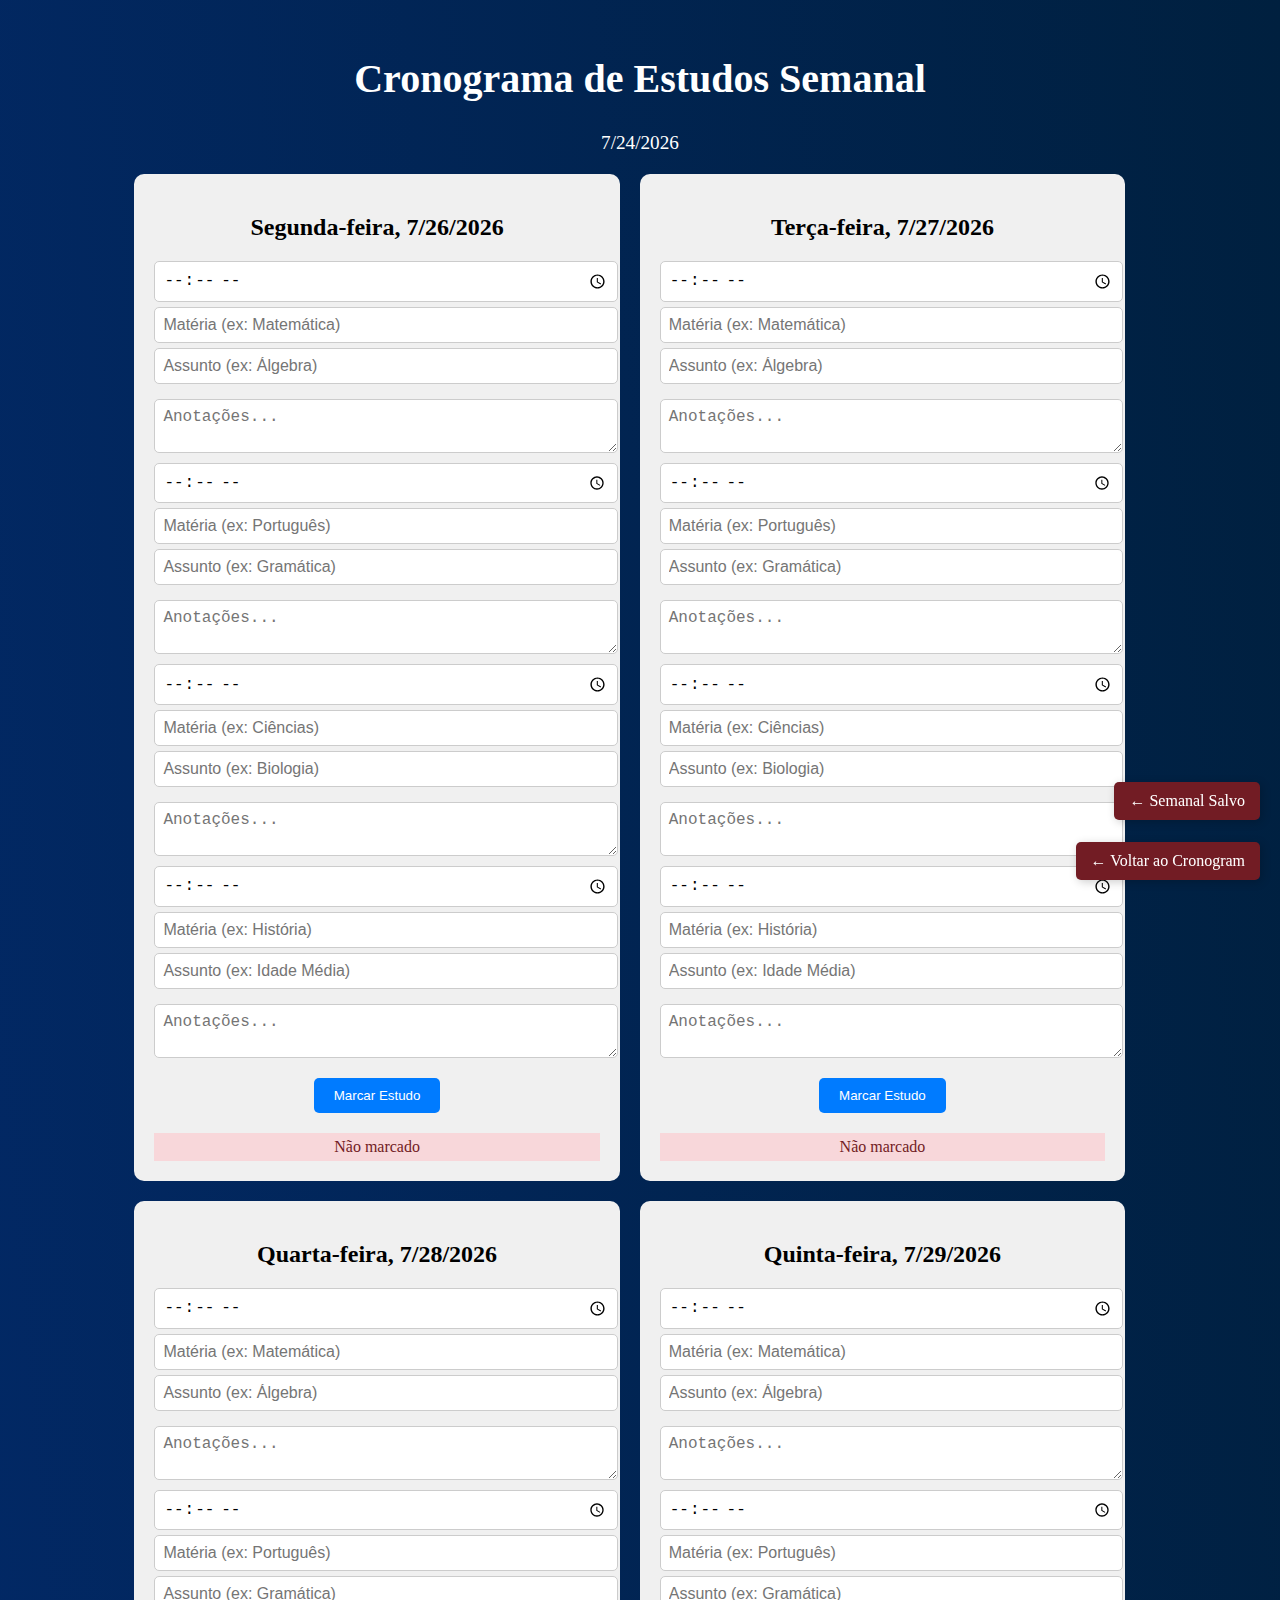
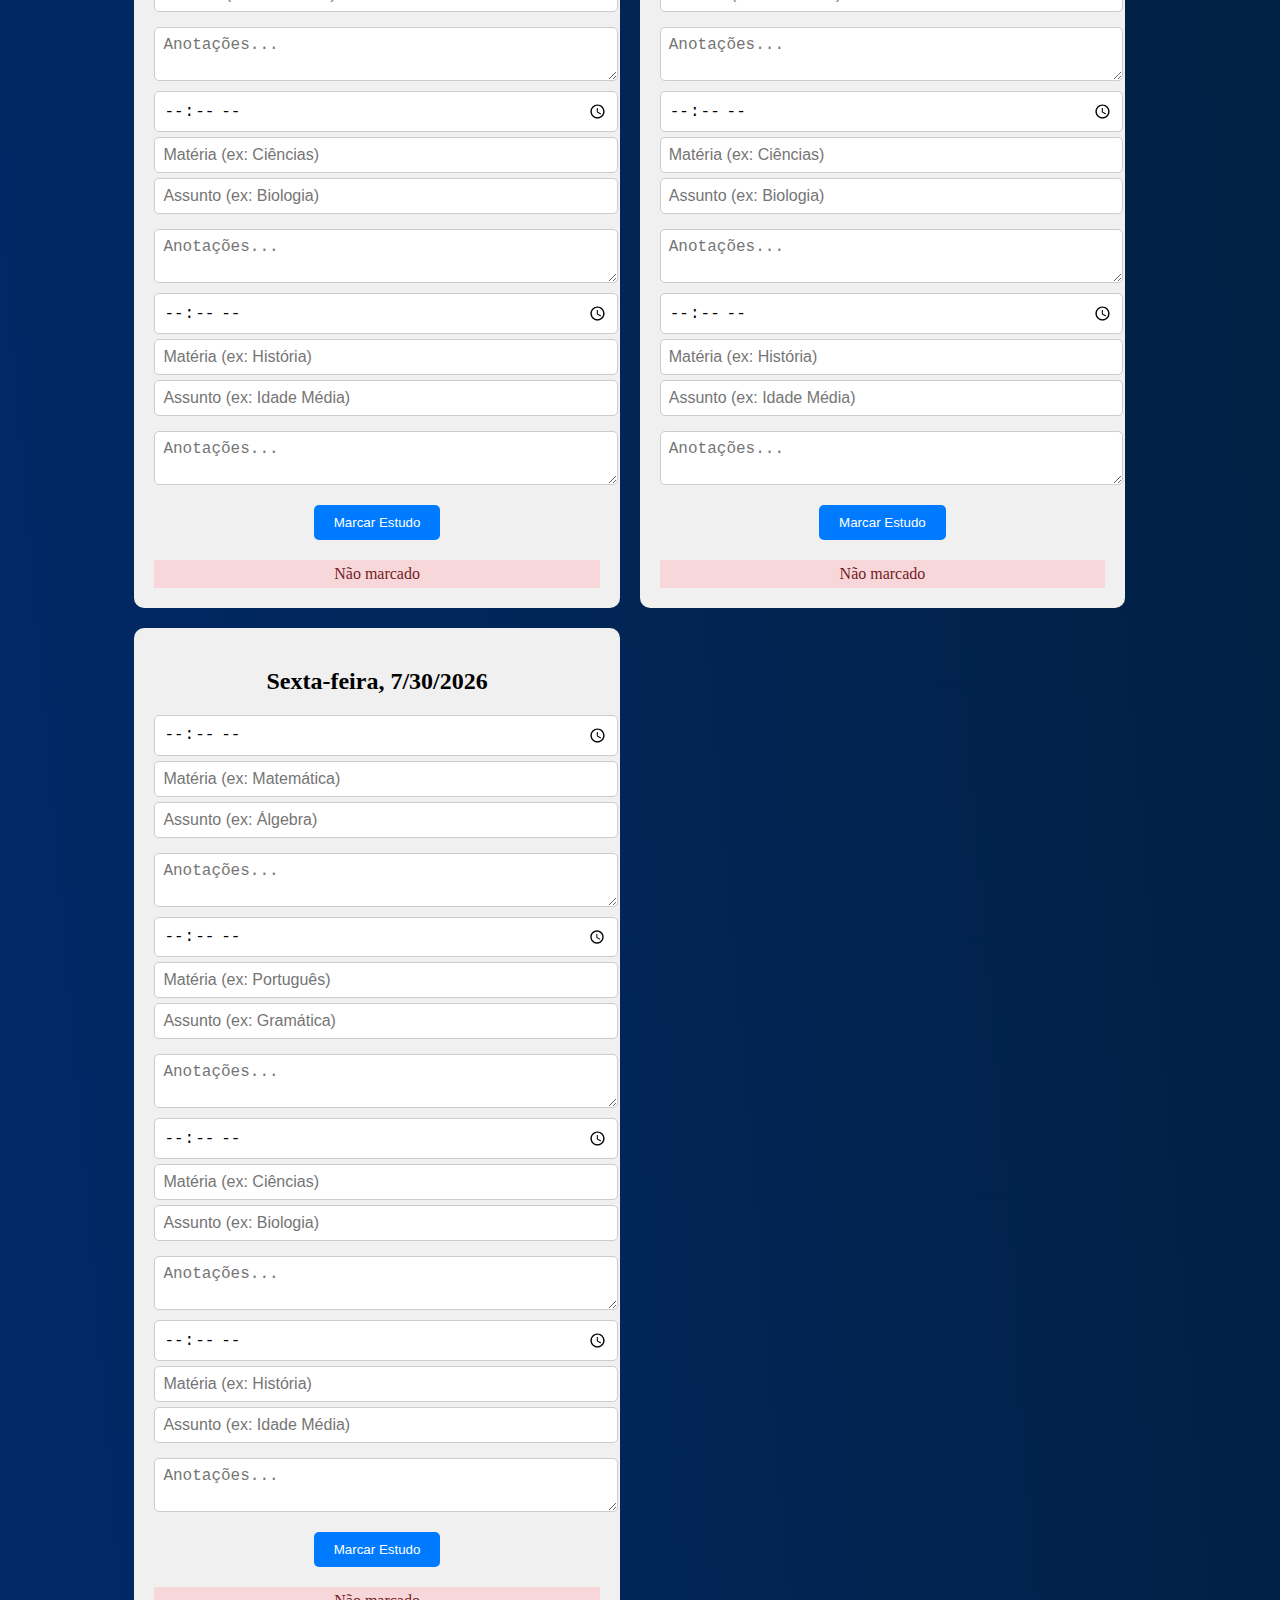
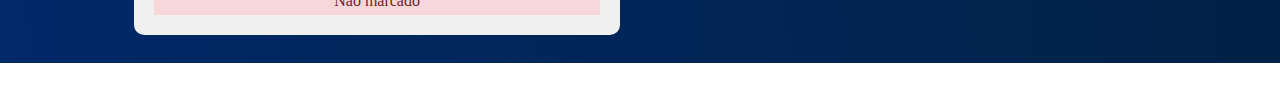
<file: plano_semanal.html>
<!DOCTYPE html>
<html lang="pt-br">
<head>
    <meta charset="UTF-8">
    <meta name="viewport" content="width=device-width, initial-scale=1.0">
    <title>Cronograma Semanal</title>
    <style>
        /* Estilo geral da página */
        body {
   
    background: linear-gradient(85deg, #022968, #00203F);
   
}
        



header h1 {
    text-align: center;
    font-size: 2.5rem;
    color: white;
}

        .container {
            width: 80%;
            margin: 0 auto;
            padding: 20px;
            color: white;
        }

        header {
            text-align: center;
            margin-bottom: 30px;
            
        }

        .data-atual {
            font-size: 1.2em;
            margin-bottom: 20px;
            text-align: center;
        }

        .cards {
            display: flex;
            flex-wrap: wrap;
            gap: 20px;
            color:black;
        }

        .card {
            background-color: #f0f0f0;
            border-radius: 10px;
            padding: 20px;
            width: 48%;
            box-sizing: border-box;
        }

        .card h2 {
            text-align: center;
            margin-bottom: 20px;
        }

        .horarios-container {
            display: flex;
            flex-direction: column;
            gap: 10px;
        }

        .horario-item {
            display: flex;
            flex-direction: column;
            gap: 5px;
        }

        .horario-item input[type="time"],
        .horario-item input[type="text"],
        .horario-item textarea {
            padding: 8px;
            border: 1px solid #ccc;
            border-radius: 5px;
            width: 100%;
            font-size: 1rem;
        }

        .caixa-texto {
            margin-top: 10px;
        }

        button {
            display: block;
            margin: 20px auto;
            padding: 10px 20px;
            background-color: #007BFF;
            color: white;
            border: none;
            border-radius: 5px;
            cursor: pointer;
        }

        button:hover {
            background-color: #0056b3;
        }

        .status {
            margin-top: 10px;
            text-align: center;
            padding: 5px;
        }

        .status.nao-marcado {
            background-color: #f8d7da;
            color: #721c24;
        }

        .status.marcado {
            background-color: #d4edda;
            color: #155724;
        }
        .btn-voltar-fixo {
    position: fixed;
    bottom: 20px;
    right: 20px;
    background-color: #721c24;
    color: #fff;
    padding: 10px 15px;
    border-radius: 5px;
    text-decoration: none;
    font-size: 1rem;
    box-shadow: 2px 2px 10px rgba(0, 0, 0, 0.2);
    transition: background 0.3s ease;
}

        .btn-voltar-fixo:hover {
    background-color: #721c24;
}
.sem {
    
    position: fixed;
    bottom: +80px;
    right: 20px;
    background-color: #721c24;
    color: #fff;
    padding: 10px 15px;
    border-radius: 5px;
    text-decoration: none;
    font-size: 1rem;
    box-shadow: 2px 2px 10px rgba(0, 0, 0, 0.2);
    transition: background 0.3s ease;
}

  
    </style>
</head>
<body>
    <div class="container">
        <header>
            <h1>Cronograma de Estudos Semanal</h1>
        </header>

        <div class="data-atual">
            <span id="data-atual"></span>
        </div>

        <div class="cards">
            <!-- Segunda-feira -->
            <div class="card" id="segunda">
                <h2>Segunda-feira, <span id="data-segunda"></span></h2>

                <div class="horarios-container" id="horarios-segunda">
                    <div class="horario-item">
                        <input type="time" id="hora-segunda-1" placeholder="Escolha o horário">
                        <input type="text" id="materia-segunda-1" placeholder="Matéria (ex: Matemática)">
                        <input type="text" id="assunto-segunda-1" placeholder="Assunto (ex: Álgebra)">
                        <textarea class="caixa-texto" id="anotacao-segunda-1" placeholder="Anotações..."></textarea>
                    </div>
                    <div class="horario-item">
                        <input type="time" id="hora-segunda-2" placeholder="Escolha o horário">
                        <input type="text" id="materia-segunda-2" placeholder="Matéria (ex: Português)">
                        <input type="text" id="assunto-segunda-2" placeholder="Assunto (ex: Gramática)">
                        <textarea class="caixa-texto" id="anotacao-segunda-2" placeholder="Anotações..."></textarea>
                    </div>
                    <div class="horario-item">
                        <input type="time" id="hora-segunda-3" placeholder="Escolha o horário">
                        <input type="text" id="materia-segunda-3" placeholder="Matéria (ex: Ciências)">
                        <input type="text" id="assunto-segunda-3" placeholder="Assunto (ex: Biologia)">
                        <textarea class="caixa-texto" id="anotacao-segunda-3" placeholder="Anotações..."></textarea>
                    </div>
                    <div class="horario-item">
                        <input type="time" id="hora-segunda-4" placeholder="Escolha o horário">
                        <input type="text" id="materia-segunda-4" placeholder="Matéria (ex: História)">
                        <input type="text" id="assunto-segunda-4" placeholder="Assunto (ex: Idade Média)">
                        <textarea class="caixa-texto" id="anotacao-segunda-4" placeholder="Anotações..."></textarea>
                    </div>
                </div>

                <button onclick="marcarEstudo('segunda')">Marcar Estudo</button>
                <div class="status nao-marcado" id="status-segunda">Não marcado</div>
            </div>

            <!-- Terça-feira -->
            <div class="card" id="terca">
                <h2>Terça-feira, <span id="data-terca"></span></h2>

                <div class="horarios-container" id="horarios-terca">
                    <div class="horario-item">
                        <input type="time" id="hora-terca-1" placeholder="Escolha o horário">
                        <input type="text" id="materia-terca-1" placeholder="Matéria (ex: Matemática)">
                        <input type="text" id="assunto-terca-1" placeholder="Assunto (ex: Álgebra)">
                        <textarea class="caixa-texto" id="anotacao-terca-1" placeholder="Anotações..."></textarea>
                    </div>
                    <div class="horario-item">
                        <input type="time" id="hora-terca-2" placeholder="Escolha o horário">
                        <input type="text" id="materia-terca-2" placeholder="Matéria (ex: Português)">
                        <input type="text" id="assunto-terca-2" placeholder="Assunto (ex: Gramática)">
                        <textarea class="caixa-texto" id="anotacao-terca-2" placeholder="Anotações..."></textarea>
                    </div>
                    <div class="horario-item">
                        <input type="time" id="hora-terca-3" placeholder="Escolha o horário">
                        <input type="text" id="materia-terca-3" placeholder="Matéria (ex: Ciências)">
                        <input type="text" id="assunto-terca-3" placeholder="Assunto (ex: Biologia)">
                        <textarea class="caixa-texto" id="anotacao-terca-3" placeholder="Anotações..."></textarea>
                    </div>
                    <div class="horario-item">
                        <input type="time" id="hora-terca-4" placeholder="Escolha o horário">
                        <input type="text" id="materia-terca-4" placeholder="Matéria (ex: História)">
                        <input type="text" id="assunto-terca-4" placeholder="Assunto (ex: Idade Média)">
                        <textarea class="caixa-texto" id="anotacao-terca-4" placeholder="Anotações..."></textarea>
                    </div>
                </div>

                <button onclick="marcarEstudo('terca')">Marcar Estudo</button>
                <div class="status nao-marcado" id="status-terca">Não marcado</div>
            </div>

            <!-- Quarta-feira -->
            <div class="card" id="quarta">
                <h2>Quarta-feira, <span id="data-quarta"></span></h2>

                <div class="horarios-container" id="horarios-quarta">
                    <div class="horario-item">
                        <input type="time" id="hora-quarta-1" placeholder="Escolha o horário">
                        <input type="text" id="materia-quarta-1" placeholder="Matéria (ex: Matemática)">
                        <input type="text" id="assunto-quarta-1" placeholder="Assunto (ex: Álgebra)">
                        <textarea class="caixa-texto" id="anotacao-quarta-1" placeholder="Anotações..."></textarea>
                    </div>
                    <div class="horario-item">
                        <input type="time" id="hora-quarta-2" placeholder="Escolha o horário">
                        <input type="text" id="materia-quarta-2" placeholder="Matéria (ex: Português)">
                        <input type="text" id="assunto-quarta-2" placeholder="Assunto (ex: Gramática)">
                        <textarea class="caixa-texto" id="anotacao-quarta-2" placeholder="Anotações..."></textarea>
                    </div>
                    <div class="horario-item">
                        <input type="time" id="hora-quarta-3" placeholder="Escolha o horário">
                        <input type="text" id="materia-quarta-3" placeholder="Matéria (ex: Ciências)">
                        <input type="text" id="assunto-quarta-3" placeholder="Assunto (ex: Biologia)">
                        <textarea class="caixa-texto" id="anotacao-quarta-3" placeholder="Anotações..."></textarea>
                    </div>
                    <div class="horario-item">
                        <input type="time" id="hora-quarta-4" placeholder="Escolha o horário">
                        <input type="text" id="materia-quarta-4" placeholder="Matéria (ex: História)">
                        <input type="text" id="assunto-quarta-4" placeholder="Assunto (ex: Idade Média)">
                        <textarea class="caixa-texto" id="anotacao-quarta-4" placeholder="Anotações..."></textarea>
                    </div>
                </div>

                <button onclick="marcarEstudo('quarta')">Marcar Estudo</button>
                <div class="status nao-marcado" id="status-quarta">Não marcado</div>
            </div>

            <!-- Quinta-feira -->
            <div class="card" id="quinta">
                <h2>Quinta-feira, <span id="data-quinta"></span></h2>

                <div class="horarios-container" id="horarios-quinta">
                    <div class="horario-item">
                        <input type="time" id="hora-quinta-1" placeholder="Escolha o horário">
                        <input type="text" id="materia-quinta-1" placeholder="Matéria (ex: Matemática)">
                        <input type="text" id="assunto-quinta-1" placeholder="Assunto (ex: Álgebra)">
                        <textarea class="caixa-texto" id="anotacao-quinta-1" placeholder="Anotações..."></textarea>
                    </div>
                    <div class="horario-item">
                        <input type="time" id="hora-quinta-2" placeholder="Escolha o horário">
                        <input type="text" id="materia-quinta-2" placeholder="Matéria (ex: Português)">
                        <input type="text" id="assunto-quinta-2" placeholder="Assunto (ex: Gramática)">
                        <textarea class="caixa-texto" id="anotacao-quinta-2" placeholder="Anotações..."></textarea>
                    </div>
                    <div class="horario-item">
                        <input type="time" id="hora-quinta-3" placeholder="Escolha o horário">
                        <input type="text" id="materia-quinta-3" placeholder="Matéria (ex: Ciências)">
                        <input type="text" id="assunto-quinta-3" placeholder="Assunto (ex: Biologia)">
                        <textarea class="caixa-texto" id="anotacao-quinta-3" placeholder="Anotações..."></textarea>
                    </div>
                    <div class="horario-item">
                        <input type="time" id="hora-quinta-4" placeholder="Escolha o horário">
                        <input type="text" id="materia-quinta-4" placeholder="Matéria (ex: História)">
                        <input type="text" id="assunto-quinta-4" placeholder="Assunto (ex: Idade Média)">
                        <textarea class="caixa-texto" id="anotacao-quinta-4" placeholder="Anotações..."></textarea>
                    </div>
                </div>

                <button onclick="marcarEstudo('quinta')">Marcar Estudo</button>
                <div class="status nao-marcado" id="status-quinta">Não marcado</div>
            </div>

            <!-- Sexta-feira -->
            <div class="card" id="sexta">
                <h2>Sexta-feira, <span id="data-sexta"></span></h2>

                <div class="horarios-container" id="horarios-sexta">
                    <div class="horario-item">
                        <input type="time" id="hora-sexta-1" placeholder="Escolha o horário">
                        <input type="text" id="materia-sexta-1" placeholder="Matéria (ex: Matemática)">
                        <input type="text" id="assunto-sexta-1" placeholder="Assunto (ex: Álgebra)">
                        <textarea class="caixa-texto" id="anotacao-sexta-1" placeholder="Anotações..."></textarea>
                    </div>
                    <div class="horario-item">
                        <input type="time" id="hora-sexta-2" placeholder="Escolha o horário">
                        <input type="text" id="materia-sexta-2" placeholder="Matéria (ex: Português)">
                        <input type="text" id="assunto-sexta-2" placeholder="Assunto (ex: Gramática)">
                        <textarea class="caixa-texto" id="anotacao-sexta-2" placeholder="Anotações..."></textarea>
                    </div>
                    <div class="horario-item">
                        <input type="time" id="hora-sexta-3" placeholder="Escolha o horário">
                        <input type="text" id="materia-sexta-3" placeholder="Matéria (ex: Ciências)">
                        <input type="text" id="assunto-sexta-3" placeholder="Assunto (ex: Biologia)">
                        <textarea class="caixa-texto" id="anotacao-sexta-3" placeholder="Anotações..."></textarea>
                    </div>
                    <div class="horario-item">
                        <input type="time" id="hora-sexta-4" placeholder="Escolha o horário">
                        <input type="text" id="materia-sexta-4" placeholder="Matéria (ex: História)">
                        <input type="text" id="assunto-sexta-4" placeholder="Assunto (ex: Idade Média)">
                        <textarea class="caixa-texto" id="anotacao-sexta-4" placeholder="Anotações..."></textarea>
                    </div>
                </div>

                <button onclick="marcarEstudo('sexta')">Marcar Estudo</button>
                <div class="status nao-marcado" id="status-sexta">Não marcado</div>
            </div>
        </div>
    </div>

    
    <script>
        // Função para exibir a data atual na página
        document.getElementById('data-atual').textContent = new Date().toLocaleDateString();

        // Função para exibir as datas para os dias da semana
        function exibirDatas() {
            const diasSemana = ['segunda', 'terca', 'quarta', 'quinta', 'sexta'];
            const hoje = new Date();
            
            diasSemana.forEach(dia => {
                let data = new Date(hoje);
                data.setDate(hoje.getDate() + (diasSemana.indexOf(dia) - hoje.getDay() + 7) % 7);
                document.getElementById('data-' + dia).textContent = data.toLocaleDateString();
            });
        }

        // Chamar a função de exibir datas
        exibirDatas();

        // Função para marcar o estudo
        function marcarEstudo(dia) {
            const statusElement = document.getElementById('status-' + dia);
            statusElement.textContent = 'Marcado';
            statusElement.classList.remove('nao-marcado');
            statusElement.classList.add('marcado');
        }
    </script>
    
    <a href="cronograma.php" class="btn-voltar-fixo">← Voltar ao Cronogram</a>
    <a href="exibir_semanal.php" class="sem">← Semanal Salvo</a>
</body>
</html>
</file>
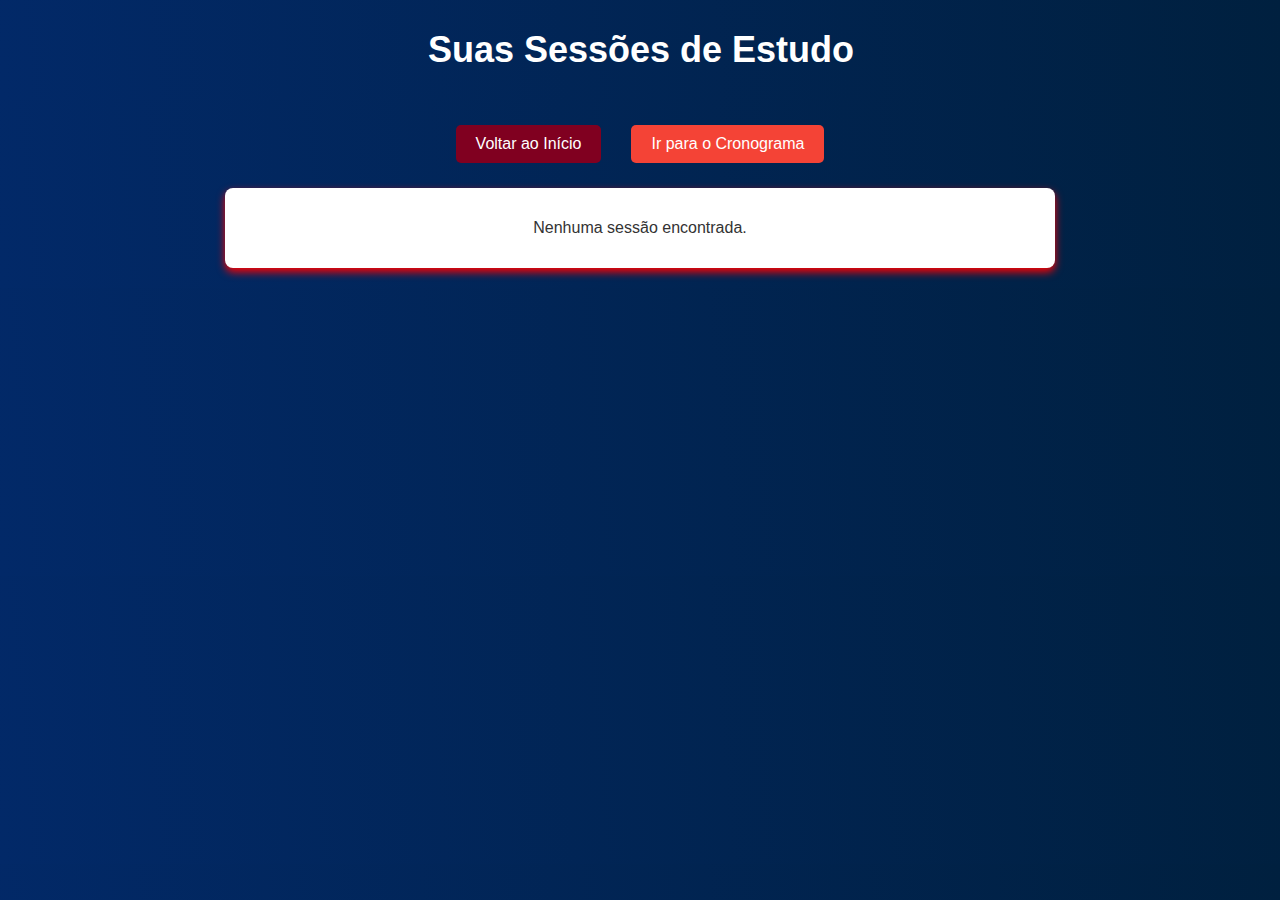
<file: sessao.html>
<!DOCTYPE html>
<html lang="pt-br">
<head>
    <meta charset="UTF-8">
    <meta name="viewport" content="width=device-width, initial-scale=1.0">
    <title>Suas Sessões de Estudo</title>
    <link rel="stylesheet" href="estilo.css">
</head>
<body>

<header>
    <h2>Suas Sessões de Estudo</h2>
</header>

<!-- Botões de Navegação -->
<div class="botoes-navegacao">
    <button onclick="window.location.href='index.php'">Voltar ao Início</button>
    <button onclick="window.location.href='cronograma.php'">Ir para o Cronograma</button>
</div>

<!-- Área de Exibição das Sessões -->
<div id="sessao-lista" class="sessao-exibicao">
    <!-- Sessões serão carregadas aqui pelo JavaScript -->
</div>

<script>
// Função para carregar as sessões do LocalStorage
function exibirSessoes() {
    const sessoes = JSON.parse(localStorage.getItem('sessoes')) || [];
    const listaSessoes = document.getElementById("sessao-lista");

    listaSessoes.innerHTML = ""; // Limpa a lista antes de exibir novamente

    if (sessoes.length === 0) {
        listaSessoes.innerHTML = "<p style='text-align:center; color: #333;'>Nenhuma sessão encontrada.</p>";
        return;
    }

    sessoes.forEach((sessao, index) => {
        const divSessao = document.createElement("div");
        divSessao.classList.add("sessao-item");

        divSessao.innerHTML = `
            <div><strong>Dia:</strong> ${sessao.dia}</div>  <!-- Exibindo o dia -->
            <div><strong>Matéria:</strong> ${sessao.materia}</div>
            <div><strong>Horário:</strong> ${sessao.horarioInicio} - ${sessao.horarioFim}</div>
            <div><strong>Tipo:</strong> ${sessao.tipo}</div>
            <button class="excluir-btn" onclick="excluirSessao(${index})">Excluir</button>
        `;

        listaSessoes.appendChild(divSessao);
    });
}

// Função para excluir uma sessão
function excluirSessao(index) {
    let sessoes = JSON.parse(localStorage.getItem('sessoes')) || [];

    if (confirm("Tem certeza que deseja excluir esta sessão?")) {
        sessoes.splice(index, 1); // Remove a sessão pelo índice
        localStorage.setItem('sessoes', JSON.stringify(sessoes)); // Atualiza o LocalStorage
        exibirSessoes(); // Atualiza a exibição
    }
}

// Carrega as sessões ao abrir a página
document.addEventListener("DOMContentLoaded", exibirSessoes);
</script>

<style>
/* Estilos Globais */
body {
    margin: 0;
    padding: 0;
    background: linear-gradient(85deg, #022968, #00203F);
    font-family: Arial, sans-serif;
}

/* Cabeçalho */
header {
    width: 100%;
    height: 100px;
    background: linear-gradient(85deg, #022968, #00203F);
    text-align: center;
    color: white;
    display: flex;
    align-items: center;
    justify-content: center;
    font-size: 24px;
    font-weight: bold;
}

/* Botões de navegação */
.botoes-navegacao {
    display: flex;
    justify-content: center;
    gap: 20px;
    margin: 20px 0;
}

.botoes-navegacao button {
    padding: 10px 20px;
    border: none;
    background-color: #800020;
    color: white;
    border-radius: 5px;
    cursor: pointer;
    font-size: 1em;
    transition: 0.3s;
}

.botoes-navegacao button:hover {
    background-color: darkred;
}

/* Sessão de exibição */
.sessao-exibicao {
    background-color: #fff;
    padding: 15px;
    margin: 20px auto;
    width: 80%;
    max-width: 800px;
    border-radius: 8px;
    box-shadow: 0 4px 8px red;
}

/* Estilização das sessões */
.sessao-item {
    display: flex;
    justify-content: space-between;
    background-color: #f9f9f9;
    padding: 10px;
    margin: 8px 0;
    border-radius: 6px;
    box-shadow: 0 2px 4px rgba(0, 0, 0, 0.1);
    font-size: 0.9em;
}

/* Estilo do botão de excluir */
.excluir-btn {
    background-color: red;
    color: white;
    border: none;
    padding: 5px 10px;
    border-radius: 5px;
    cursor: pointer;
    transition: background-color 0.3s ease;
}

.excluir-btn:hover {
    background-color: darkred;
}
</style>

</body>
</html>
</file>
<file: estilo.css>
body {
    margin: 0;
    padding: 0;
    background: linear-gradient(85deg, #022968, #00203F);
    overflow: hidden; /* Evita que a barra de rolagem apareça */
}

header {
    width: 100%;
    height: 100px;
    background: linear-gradient(85deg, #022968, #00203F);
    text-align: center;
    padding-left: 1px;
    color: white;
    position: flex;
    top: 0;
    left: 0;
    z-index: 1000;
}
/* Caixa de convite flutuante acima do botão "Pyra" */
.convite-pyra {
    position: absolute;
    top: 50%; /* Ajuste para ficar acima do botão */
    left: 20%;
    transform: translateX(-50%);
    background: rgba(178, 34, 34, 0.9); /* Bordô com leve transparência */
    padding: 12px 18px;
    border-radius: 8px;
    font-size: 1em;
    font-weight: bold;
    color: white;
    text-align: center;
    width: 260px;
    box-shadow: 0 0 12px rgba(255, 69, 0, 0.6);
    z-index: 10;
    animation: pulse 2s infinite alternate;
}

.container {
    text-align: flex;
    margin-top: 50px;
}

.frase-motivadora {
    position: absolute;
    top: 15%; /* Ajuste para ficar acima do botão */
    left: 20%;
    transform: translateX(-50%);
    background: rgba(178, 34, 34, 0.9); /* Bordô com leve transparência */
    padding: 12px 18px;
    border-radius: 8px;
    font-size: 1em;
    font-weight: bold;
    color: white;
    text-align: center;
    width: 260px;
    box-shadow: 0 0 12px rgba(255, 69, 0, 0.6);
    z-index: 10;
    animation: pulse 2s infinite alternate;
}
.frase-motivadora::after {
    content: "";
    position: absolute;
    bottom: -10px;
    left: 50%;
    transform: translateX(-50%);
    border-left: 10px solid transparent;
    border-right: 10px solid transparent;
    border-top: 10px solid rgba(178, 34, 34, 0.9);
}



/* Efeito de brilho sutil */
@keyframes pulse {
    0% {
        box-shadow: 0 0 10px rgba(255, 69, 0, 0.5);
    }
    100% {
        box-shadow: 0 0 15px rgba(255, 69, 0, 0.8);
    }
}

/* Seta apontando para o botão */
.convite-pyra::after {
    content: "";
    position: absolute;
    bottom: -10px;
    left: 50%;
    transform: translateX(-50%);
    border-left: 10px solid transparent;
    border-right: 10px solid transparent;
    border-top: 10px solid rgba(178, 34, 34, 0.9);
}
.convite-carreiras {
    position: absolute;
    top: 53%; /* Ajuste para ficar acima do botão */
    left: 79%;
    transform: translateX(-50%);
    background: rgba(178, 34, 34, 0.9); /* Bordô com leve transparência */
    padding: 12px 18px;
    border-radius: 8px;
    font-size: 1em;
    font-weight: bold;
    color: white;
    text-align: center;
    width: 260px;
    box-shadow: 0 0 12px rgba(255, 69, 0, 0.6);
    z-index: 10;
    animation: pulse 2s infinite alternate;
}

/* Efeito de brilho sutil */
@keyframes pulse {
    0% {
        box-shadow: 0 0 10px rgba(255, 69, 0, 0.5);
    }
    100% {
        box-shadow: 0 0 15px rgba(255, 69, 0, 0.8);
    }
}

/* Seta apontando para o botão */
.convite-carreiras::after {
    content: "";
    position: absolute;
    bottom: -10px;
    left: 50%;
    transform: translateX(-50%);
    border-left: 10px solid transparent;
    border-right: 10px solid transparent;
    border-top: 10px solid rgba(178, 34, 34, 0.9);
}
/* Caixa de convite flutuante ao lado do botão Cronograma */
.convite-cronograma-esq, .convite-cronograma-dir {
    position: absolute;
    top: 89%;
    transform: translateY(-50%);
    background: rgba(178, 34, 34, 0.9); /* Bordô com leve transparência */
    padding: 12px 18px;
    border-radius: 8px;
    font-size: 1em;
    font-weight: bold;
    color: white;
    text-align: center;
    width: 228px;
    box-shadow: 0 0 12px rgba(255, 69, 0, 0.6);
    z-index: 10;
    animation: pulse 2s infinite alternate;
}

/* Efeito de brilho sutil */
@keyframes pulse {
    0% {
        box-shadow: 0 0 10px rgba(255, 69, 0, 0.5);
    }
    100% {
        box-shadow: 0 0 15px rgba(255, 69, 0, 0.8);
    }
}

/* Seta apontando para o botão Cronograma */
.convite-cronograma-esq::after, .convite-cronograma-dir::after {
    content: "";
    position: absolute;
    top: 50%;
    transform: translateY(-50%);
    border-top: 10px solid transparent;
    border-bottom: 10px solid transparent;
}

/* Ajustes individuais para os convites */
.convite-cronograma-esq {
    left: 22%;
}

.convite-cronograma-esq::after {
    right: -10px;
    border-left: 10px solid rgba(178, 34, 34, 0.9);
}

.convite-cronograma-dir {
    right: 22%;
}

.convite-cronograma-dir::after {
    left: -10px;
    border-right: 10px solid rgba(178, 34, 34, 0.9);
}

.inicio_cronograma, .carreiras, .informacao, .botao-comece {
    text-align: center;
    position: absolute;
    margin: 0;
    padding: 15px;
    font-size: 1.5em;
    text-align: center;
    width: 260px;
    border: 2px solid rgba(255, 255, 255, 0.7); /* Borda branca translúcida */
    border-radius: 40px;
    background-color: transparent; /* Fundo transparente */
    color: white; /* Texto branco */
    cursor: pointer;
    transition: all 0.3s ease;
    z-index: 3;
}

.inicio_cronograma:hover, .carreiras:hover, .informacao:hover, .botao-comece:hover {
    background-color:#B22222; /* Efeito de hover com leve transparência */
    color: #fff;
}

.botao-comece{
    top: 38%;
    left:20%;
    transform: translateX(-50%);
}
.inicio_cronograma {
    top: 85%;
    left: 50%;
    transform: translateX(-50%);
}

.carreiras {
    top: 64%;
    left: 79%;
    transform: translateX(-50%);
}

.informacao {
    top: 64%;
    left: 20%;
    transform: translateX(-50%);
}

/* Estilo para o container da imagem */
.imagem-container {
    position: absolute;
    bottom: 20px; /* Ajusta a posição para um pouco mais para cima */
    left: 50%;
    transform: translateX(-50%); /* Centraliza a imagem horizontalmente */
    width: 80%; /* Ajuste a largura da imagem se necessário */
    text-align: center;
    z-index: 1; /* Garante que a imagem fique atrás do botão */
}

/* Estilo da imagem */
.imagem-rodape {
    width: 50%; /* Ajuste o tamanho da imagem */
    max-width: 100%; /* Garante que a imagem não ultrapasse o tamanho do container */
    height: auto;
    display: block;
    margin: 0 auto;
}




.mes{
display: absolute;
width: 140px;
margin:0 auto ;
color: white;
height: 100px auto;
top: 150px;


}
.calendario {
    display: grid;
    grid-template-columns: repeat(7, 1fr);
    grid-gap: 10px;
    padding: 40px;
    max-width: 700px;
    margin: 150px auto;
    background-color: #800020;
    border-radius: 8px;
    box-shadow: 0 4px 8px rgba(0, 0, 0, 0.1);
}

.dia-semana {
    text-align: center;
    font-weight: bold;
    color: white;
}

.dia {
    background-color: #f0f0f0;
    text-align: center;
    padding: 10px;
    border-radius: 8px;
    cursor: pointer;
    transition: background-color 0.3s;
}

.dia:hover {
    background-color: #e0e0e0;
}

.formulario {
    background-color: white;
    padding: 20px;
    border-radius: 10px;
    box-shadow: 0 4px 10px rgba(0, 0, 0, 0.2);
    position: absolute;
    top: 50%;
    left: 50%;
    transform: translate(-50%, -50%);
    width: 320px;
    display: none; /* Começa escondido */
    text-align: center;
}

/* 🔹 Estilização da Roleta */
/* 🔹 Contêiner da roleta com barra de rolagem */
.roleta-container {
    width: 100%;
    height: 150px; /* Define uma altura fixa */
    overflow-y: auto; /* Adiciona a barra de rolagem vertical */
    border: 2px solid #ccc;
    border-radius: 10px;
    text-align: center;
    position: relative;
    cursor: grab;
    scrollbar-width: thin; /* Firefox */
    scrollbar-color: #4CAF50 #ddd; /* Cor da barra de rolagem */
}

/* 🔹 Estilização da barra de rolagem no Chrome */
.roleta-container::-webkit-scrollbar {
    width: 8px;
}

.roleta-container::-webkit-scrollbar-thumb {
    background-color: #4CAF50;
    border-radius: 5px;
}

.roleta-container::-webkit-scrollbar-track {
    background: #ddd;
}

/* 🔹 Itens da roleta */
#roleta-materias {
    list-style: none;
    padding: 0;
    margin: 0;
}

#roleta-materias li {
    padding: 15px;
    font-size: 16px;
    font-weight: bold;
    background: #fff;
    border-bottom: 1px solid #ddd;
    cursor: pointer;
    transition: background 0.3s ease-in-out;
}

/* 🔹 Matéria selecionada fica destacada */
#roleta-materias li.selecionado {
    background: #4CAF50;
    color: white;
    font-size: 18px;
}

/* 🔹 Estilização dos Inputs */
.formulario input,
.formulario select {
    width: 95%;
    padding: 8px;
    margin: 10px 0;
    border: 1px solid #ccc;
    border-radius: 5px;
}

/* 🔹 Botões */
.botoes-container {
    display: flex;
    justify-content: space-between;
}

.formulario button {
    flex: 1;
    padding: 10px;
    border: none;
    background-color: #4CAF50;
    color: white;
    border-radius: 5px;
    cursor: pointer;
    margin: 5px;
}

.formulario button:nth-child(2) {
    background-color: #f44336;
}

.formulario button:hover {
    opacity: 0.8;
}


.sidebar {
    width: 200px;
    background:#800020;
    height: 100vh;
    padding: 10px;
    box-shadow: 2px 0 5px rgba(0,0,0,0.1);
    position: fixed;
    left: 0;
    top: 0;
    overflow-y: auto;
}
.planejativo {
    text-align: center; /* Garante que o texto esteja no centro */
    font-size: 22px; /* Ajuste o tamanho da fonte */
    font-weight: bold;
    color: white;
    background-color: #800020; /* Opcional, para destacar */
    padding: 20px; /* Adiciona um espaçamento interno */
   /* Ajuste o valor para controlar o arredondamento */
}

/* Cabeçalho do menu */
/* Estilo para a sidebar (o quadrado vermelho) */
.sidebar {
    background-color: #800020; /* Cor de fundo vermelha */
    padding: 10px;
  /* Borda arredondada */
    box-shadow: 0px 4px 6px rgba(0, 0, 0, 0.1); /* Adiciona uma sombra para dar um destaque */
}

/* Caso você queira arredondar a div da sidebar-header também */

/* Outras classes podem precisar de ajustes, dependendo do design que você deseja */

/* Ícones e espaçamento */
.menu li a {
    display: flex;
    align-items: center;
    padding: 10px;
    text-decoration: none;
    color: black;
    font-weight: bold;
    transition: 0.3s ease-in-out;
    border-radius: 5px;
}

.menu li a:hover {
    background-color: pink; /* Cor de fundo branca */
    color: black;  /* Cor do texto preta */
    transform: scale(1.0);
    box-shadow: 2px 2px 8px rgba(0, 0, 0, 0.3);
}

.menu li a:active {
    background-color: #800020; /* Bordô */
    transform: scale(0.95);
}

/* Submenu oculto */
.submenu {
    display: none;
    list-style: none;
    padding-left: 20px;
}

.submenu li {
    padding: 8px 10px;
}

.dropdown:hover .submenu {
    display: block;
}

/* Ícones */
.icon {
    margin-right: 10px;
}

/* Botão de fechar */
.close-btn {
    background: none;
    border: none;
    font-size: 18px;
    cursor: pointer;
}
.sessao-exibicao {
    background-color: #fff;
    padding: 20px;
    margin: 20px auto;
    width: 90%;
    max-width: 1000px;
    border-radius: 8px;
    box-shadow: 0 4px 8px rgba(0, 0, 0, 0.1);
}

.sessao-item {
    display: flex;
    justify-content: space-between;
    background-color: #f9f9f9;
    padding: 15px;
    margin: 10px 0;
    border-radius: 8px;
    box-shadow: 0 2px 4px rgba(0, 0, 0, 0.1);
}

.sessao-item .materia,
.sessao-item .horario,
.sessao-item .tipo {
    font-weight: bold;
    color: #333;
}

.sessao-item .tipo {
    color: #4CAF50; /* Diferencia o tipo de sessão */
}

.sessao-item:hover {
    background-color: #f0f0f0;
    cursor: pointer;
}

.sessao-item .materia,
.sessao-item .horario {
    color: #800020;
}
.botoes-navegacao {
    display: flex;
    justify-content: space-between;
}

.botoes-navegacao button {
    padding: 10px;
    border: none;
    background-color: #4CAF50;
    color: white;
    border-radius: 5px;
    cursor: pointer;
    margin: 5px;
}

.botoes-navegacao button:nth-child(2) {
    background-color: #f44336;
}

.botoes-navegacao button:hover {
    opacity: 0.8;
}

#mensagem-sucesso {
    color: green;
    font-weight: bold;
}

#mensagem-erro {
    color: red;
    font-weight: bold;
}
</file>
